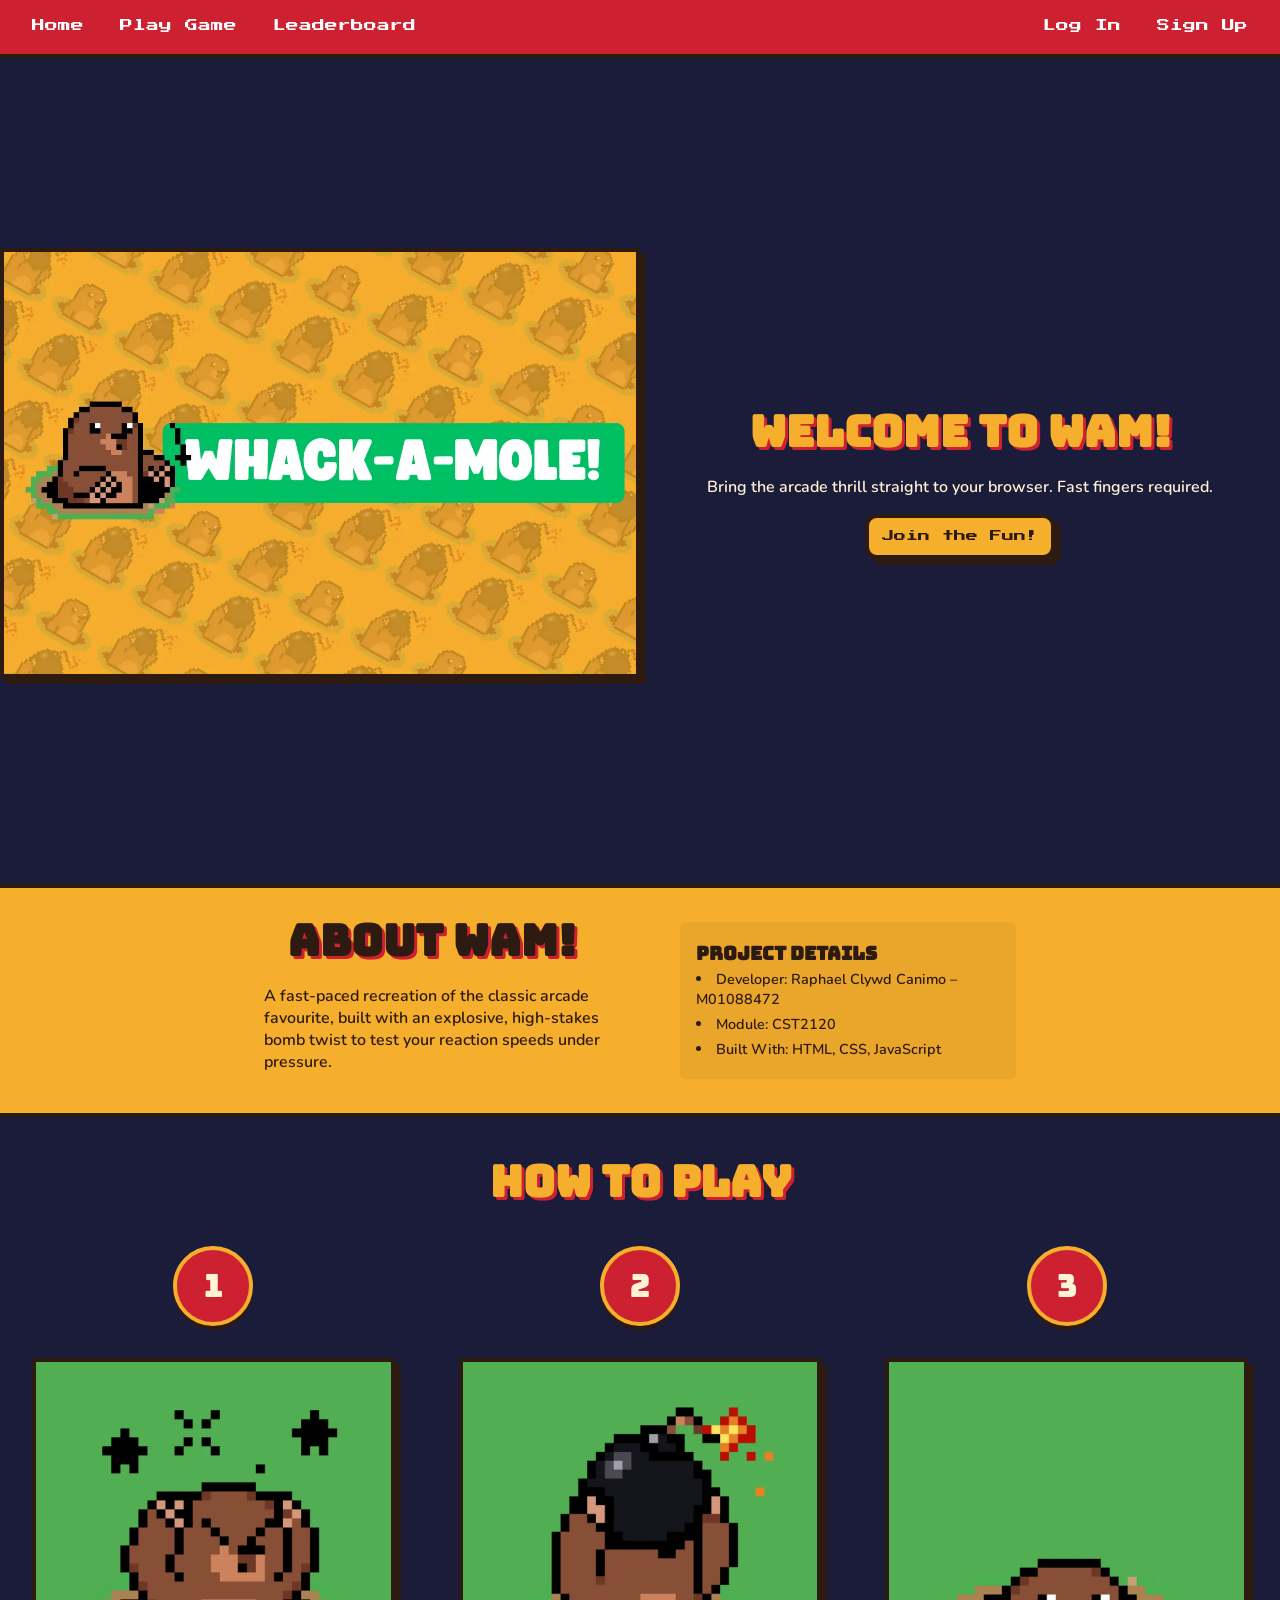
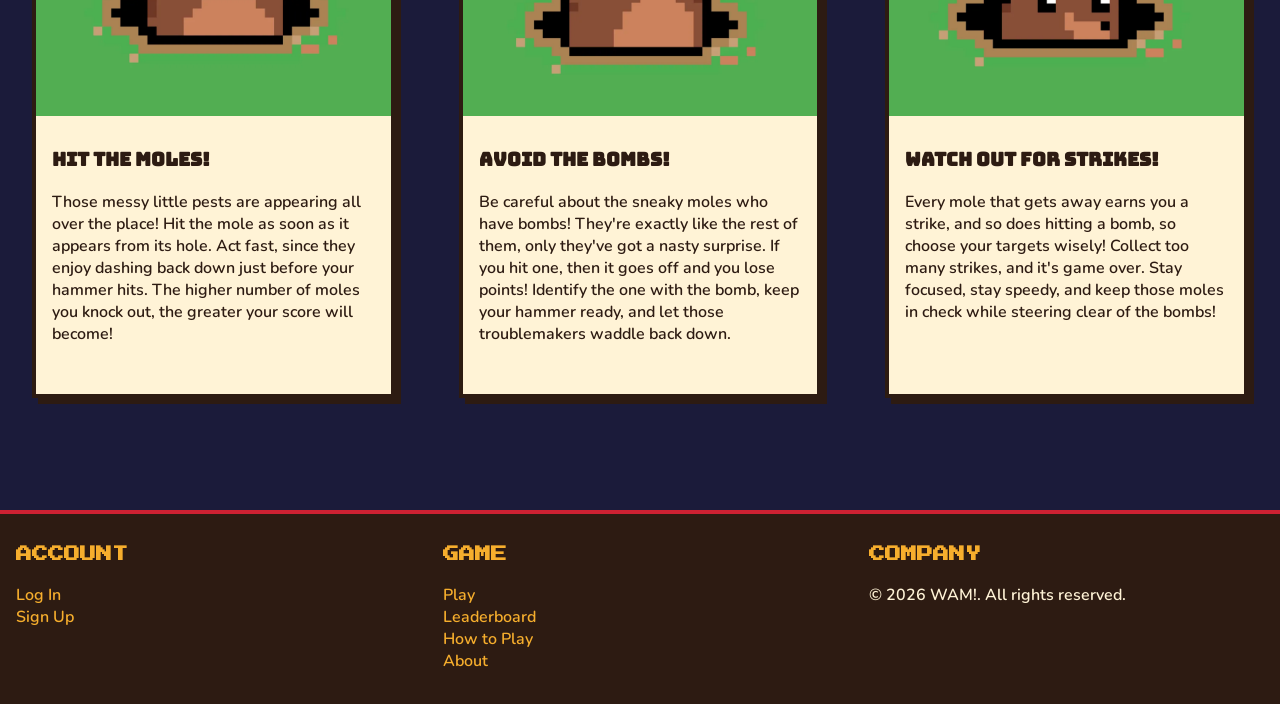
<file: index.html>
<!DOCTYPE html>
<html lang="en">

<head>
    <meta charset="UTF-8">
    <meta name="viewport" content="width=device-width, initial-scale=1.0">
    <title>WAM!</title>
    <link rel="stylesheet" href="css/styles.css">
</head>

<body>
    <!-- NAVIGATION BAR -->
    <header>
        <a href="#cta" class="skip-link">Skip to content</a>
        <nav>
            <div>
                <a href="../index.html">Home</a>
                <a href="/pages/game.html">Play Game</a>
                <a href="/pages/leaderboard.html">Leaderboard</a>
            </div>
            <div class="nav-auth">
                <a href="/pages/login.html" id="login-btn">Log In</a>
                <a href="/pages/register.html" id="register-btn">Sign Up</a>
                <button id="logout-btn" class="btn">Log Out</button>
            </div>
        </nav>
    </header>

    <main>
        <!-- HERO -->
        <section class="hero">
            <img src="assets/images/WHACK-A-MOLE.webp" alt="Hero Image">
            <div class="flex-center">
                <h1>Welcome to WAM!</h1>
                <p>Bring the arcade thrill straight to your browser. Fast fingers required.</p>
                <a href="./pages/register.html" id="cta" class="btn">Join the Fun!</a>
            </div>
        </section>

        <!-- ABOUT -->
        <section id="about">
            <div class="about-main">
                <h2 tabindex="0">About WAM!</h2>
                <p>
                    A fast-paced recreation of the classic arcade favourite, built with an explosive,
                    high-stakes bomb twist to test your reaction speeds under pressure.
                </p>
            </div>
            <div class="about-meta">
                <h3>Project Details</h3>
                <ul>
                    <li>Developer: Raphael Clywd Canimo &ndash; M01088472</li>
                    <li>Module: CST2120</li>
                    <li>Built With: HTML, CSS, JavaScript</li>
                </ul>
            </div>
        </section>

        <!-- HOW TO PLAY -->
        <section id="how-to-play">
            <h2>How to Play</h2>
            <div class="cards">
                <!-- Circles -->
                <div class="circle flex-center">1</div>
                <div class="circle flex-center">2</div>
                <div class="circle flex-center">3</div>

                <!-- Card #1 -->
                <article class="card" tabindex="0">
                    <img src="assets/images/hit.webp" alt="hit the mole">
                    <div class="card-body">
                        <h3>Hit the Moles!</h3>
                        <p>
                            Those messy little pests are appearing all over the place! Hit the mole as soon as it
                            appears from its hole. Act fast, since they enjoy dashing back down just before your hammer
                            hits. The higher number of moles you knock out, the greater your score will become!
                        </p>
                    </div>
                </article>

                <!-- Card #2 -->
                <article class="card" tabindex="0">
                    <img src="assets/images/bomb.webp" alt="mole with bomb">
                    <div class="card-body">
                        <h3>Avoid the Bombs!</h3>
                        <p>
                            Be careful about the sneaky moles who have bombs! They're exactly like the rest of them,
                            only they've got a nasty surprise. If you hit one, then it goes off and you lose points!
                            Identify the one with the bomb, keep your hammer ready, and let those troublemakers waddle
                            back down.
                        </p>
                    </div>
                </article>

                <!-- Card #3 -->
                <article class="card" tabindex="0">
                    <img src="assets/images/down.webp" alt="mole going down hole">
                    <div class="card-body">
                        <h3>Watch Out for Strikes!</h3>
                        <p>
                            Every mole that gets away earns you a strike, and so does hitting a bomb, so choose your
                            targets wisely! Collect too many strikes, and it's game over. Stay focused, stay speedy, and
                            keep those moles in check while steering clear of the bombs!
                        </p>
                    </div>
                </article>
            </div>
        </section>
    </main>

    <!-- FOOTER -->
    <footer>
        <div>
            <p><b>ACCOUNT</b></p>
            <ul>
                <li><a href="/pages/login.html">Log In</a></li>
                <li><a href="/pages/register.html">Sign Up</a></li>
            </ul>
        </div>
        <div>
            <p><b>GAME</b></p>
            <ul>
                <li><a href="/pages/game.html">Play</a></li>
                <li><a href="/pages/leaderboard.html">Leaderboard</a></li>
                <li><a href="index.html#how-to-play">How to Play</a></li>
                <li><a href="index.html#about">About</a></li>
            </ul>
        </div>
        <div>
            <p><b>COMPANY</b></p>
            <p>&copy; 2026 WAM!. All rights reserved.</p>
        </div>
    </footer>

    <script src="../js/auth/session.js"></script>
</body>

</html>
</file>
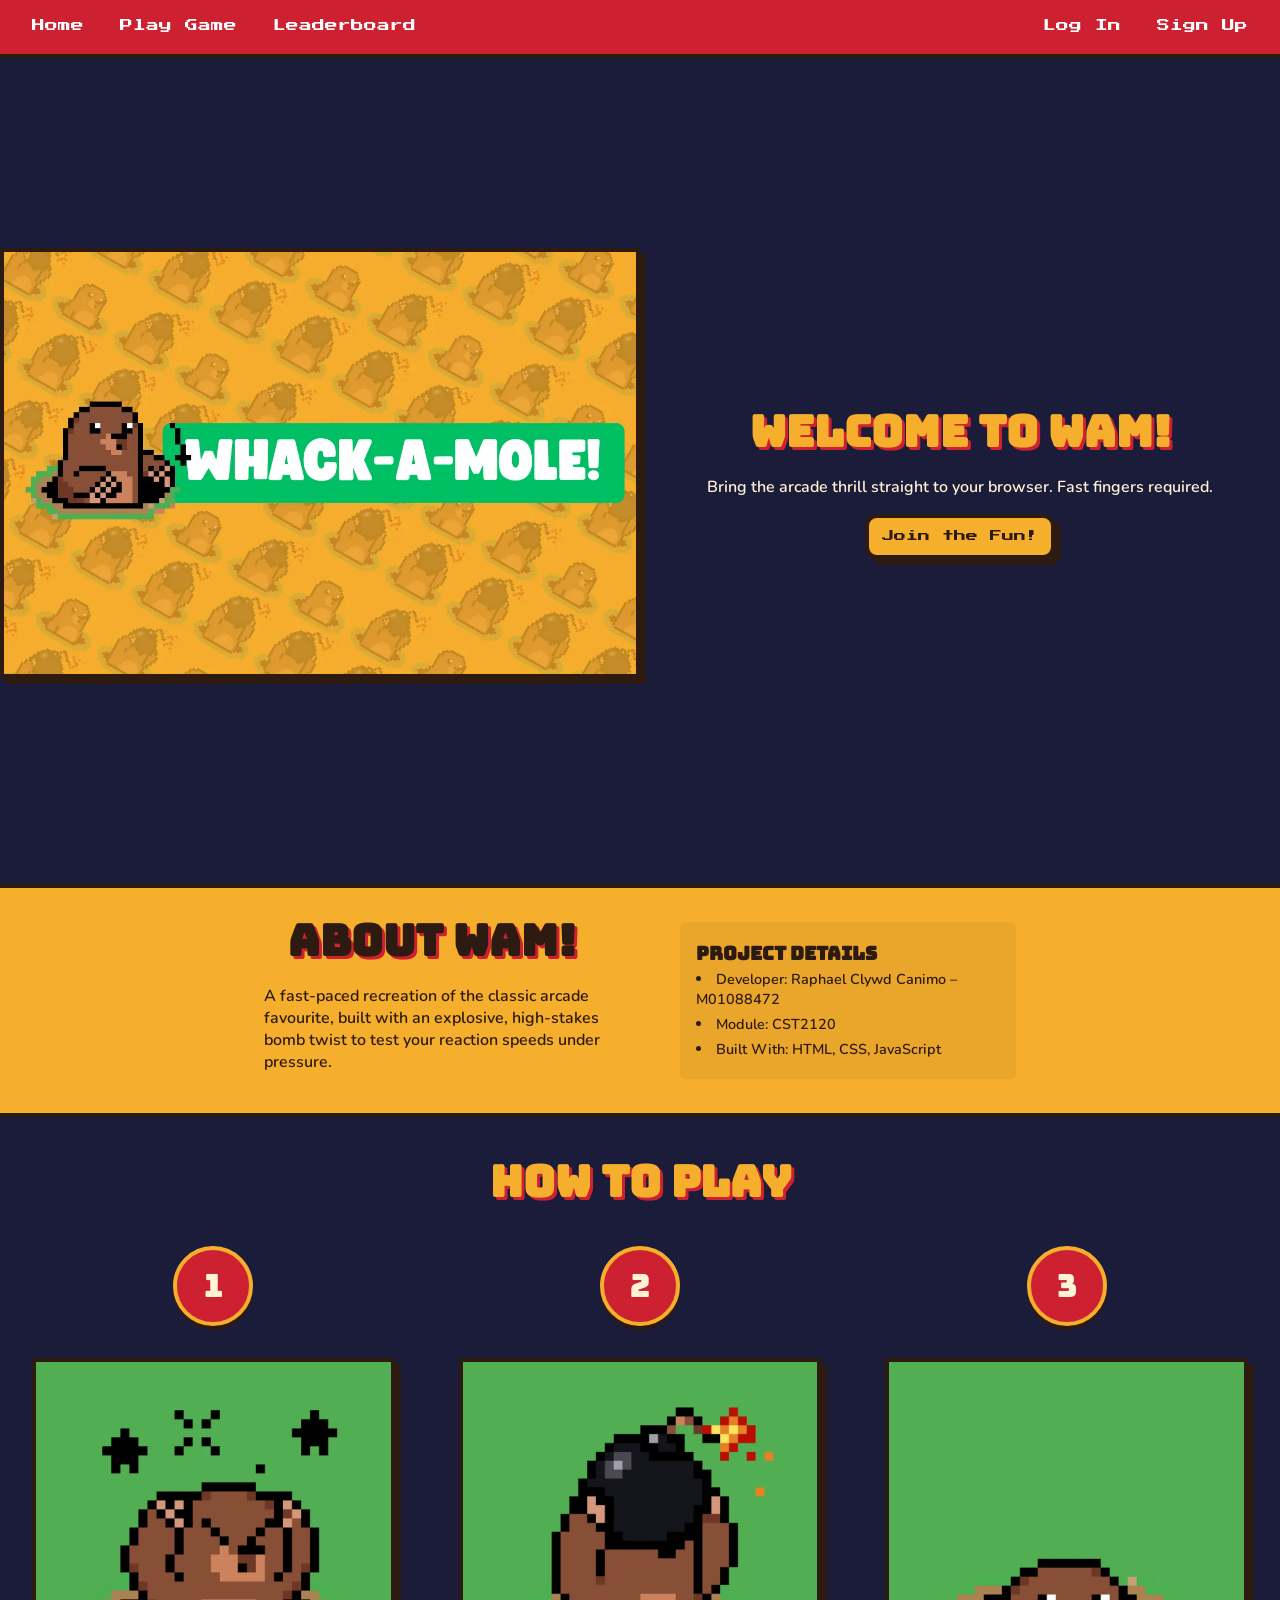
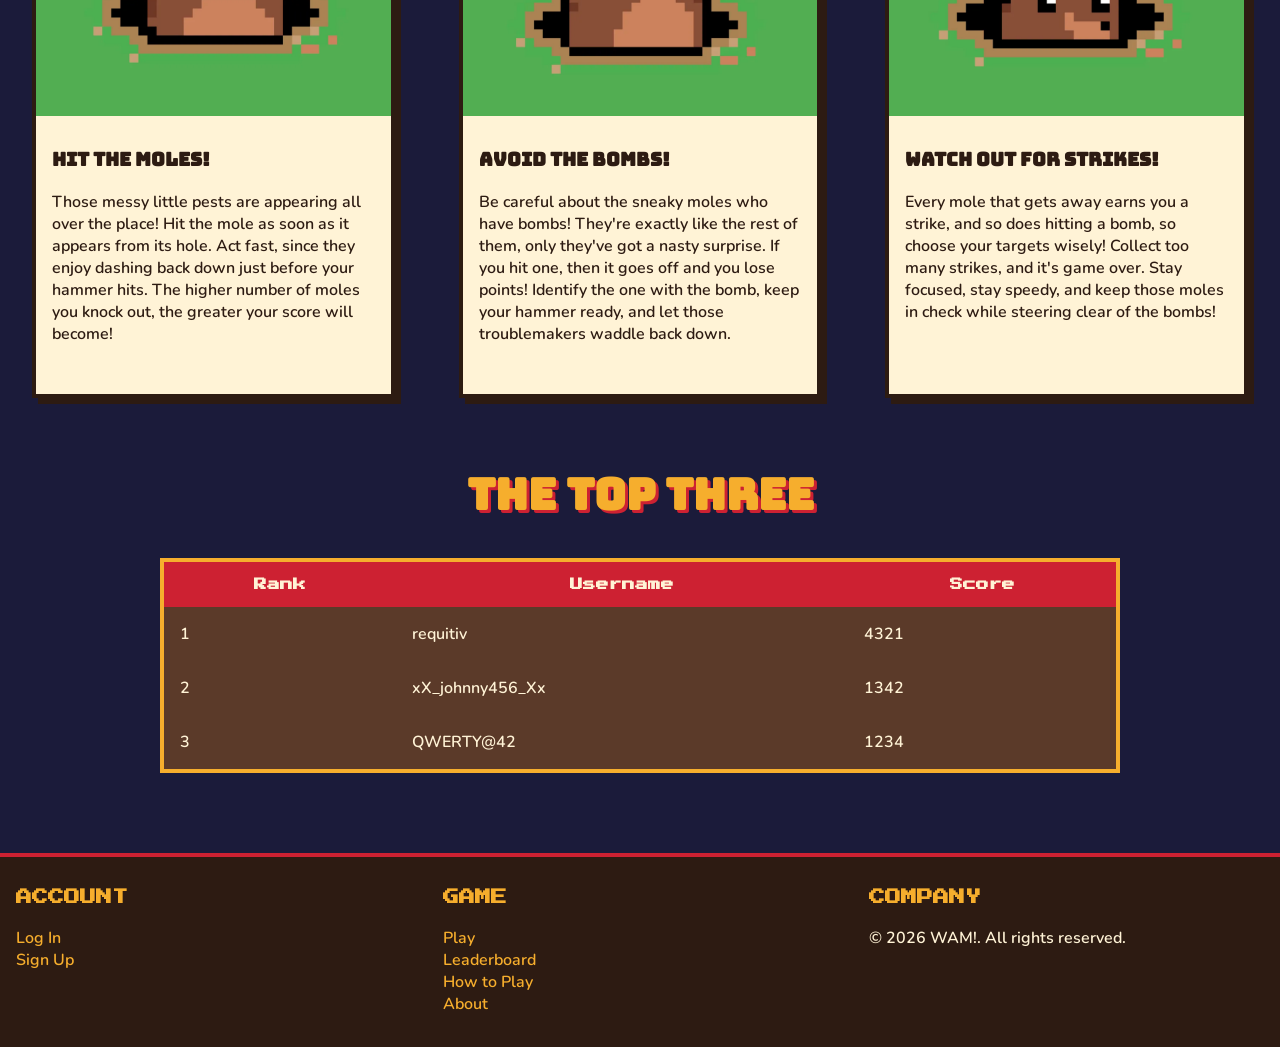
<file: html/index.html>
<!DOCTYPE html>
<html lang="en">

<head>
    <meta charset="UTF-8">
    <meta name="viewport" content="width=device-width, initial-scale=1.0">
    <title>WAM!</title>
    <link rel="stylesheet" href="../css/styles.css">
</head>

<body>
    <!-- NAVIGATION BAR -->
    <nav>
        <div>
            <a href="index.html">Home</a>
            <a href="game.html">Play Game</a>
            <a href="leaderboard.html">Leaderboard</a>
        </div>
        <div class="nav-auth">
            <a href="login.html" id="login-btn">Log In</a>
            <a href="register.html" id="register-btn">Sign Up</a>
            <button id="logout-btn" class="btn">Log Out</button>
        </div>
    </nav>

    <main>
        <!-- HERO -->
        <section class="hero">
            <img src="../assets/images/WHACK-A-MOLE.webp" alt="Hero Image">
            <div class="flex-center">
                <h1>Welcome to WAM!</h1>
                <p>Bring the arcade thrill straight to your browser. Fast fingers required.</p>
                <a href="register.html" id="cta" class="btn">Join the Fun!</a>
            </div>
        </section>

        <!-- ABOUT -->
        <section id="about">
            <div class="about-main">
                <h2>About WAM!</h2>
                <p>
                    A fast-paced recreation of the classic arcade favourite, built with an explosive,
                    high-stakes bomb twist to test your reaction speeds under pressure.
                </p>
            </div>
            <div class="about-meta">
                <h3>Project Details</h3>
                <ul>
                    <li>Developer: Raphael Clywd Canimo &ndash; M01088472</li>
                    <li>Module: CST2120</li>
                    <li>Built With: HTML, CSS, JavaScript</li>
                </ul>
            </div>
        </section>

        <!-- HOW TO PLAY -->
        <section id="how-to-play">
            <h2>How to Play</h2>
            <div class="cards">
                <!-- Circles -->
                <div class="circle flex-center">1</div>
                <div class="circle flex-center">2</div>
                <div class="circle flex-center">3</div>

                <!-- Card #1 -->
                <article class="card">
                    <img src="../assets/images/hit.webp" alt="hit the mole">
                    <div class="card-body">
                        <h3>Hit the Moles!</h3>
                        <p>
                            Those messy little pests are appearing all over the place! Hit the mole as soon as it
                            appears from its hole. Act fast, since they enjoy dashing back down just before your hammer
                            hits. The higher number of moles you knock out, the greater your score will become!
                        </p>
                    </div>
                </article>

                <!-- Card #2 -->
                <article class="card">
                    <img src="../assets/images/bomb.webp" alt="mole with bomb">
                    <div class="card-body">
                        <h3>Avoid the Bombs!</h3>
                        <p>
                            Be careful about the sneaky moles who have bombs! They're exactly like the rest of them,
                            only they've got a nasty surprise. If you hit one, then it goes off and you lose points!
                            Identify the one with the bomb, keep your hammer ready, and let those troublemakers waddle
                            back down.
                        </p>
                    </div>
                </article>

                <!-- Card #3 -->
                <article class="card">
                    <img src="../assets/images/down.webp" alt="mole going down hole">
                    <div class="card-body">
                        <h3>Watch Out for Strikes!</h3>
                        <p>
                            Every mole that gets away earns you a strike, and so does hitting a bomb, so choose your
                            targets wisely! Collect too many strikes, and it's game over. Stay focused, stay speedy, and
                            keep those moles in check while steering clear of the bombs!
                        </p>
                    </div>
                </article>
            </div>
        </section>

        <!-- TOP THREE LEADERBOARD -->
        <section>
            <h2>The Top Three</h2>

            <table>
                <thead>
                    <tr>
                        <th>Rank</th>
                        <th>Username</th>
                        <th>Score</th>
                    </tr>
                </thead>
                <tbody>
                    <tr>
                        <td>1</td>
                        <td>requitiv</td>
                        <td>4321</td>
                    </tr>
                    <tr>
                        <td>2</td>
                        <td>xX_johnny456_Xx</td>
                        <td>1342</td>
                    </tr>
                    <tr>
                        <td>3</td>
                        <td>QWERTY@42</td>
                        <td>1234</td>
                    </tr>
                </tbody>
            </table>
        </section>
    </main>

    <!-- FOOTER -->
    <footer>
        <div>
            <p><b>ACCOUNT</b></p>
            <ul>
                <li><a href="login.html">Log In</a></li>
                <li><a href="register.html">Sign Up</a></li>
            </ul>
        </div>
        <div>
            <p><b>GAME</b></p>
            <ul>
                <li><a href="game.html">Play</a></li>
                <li><a href="leaderboard.html">Leaderboard</a></li>
                <li><a href="index.html#how-to-play">How to Play</a></li>
                <li><a href="index.html#about">About</a></li>
            </ul>
        </div>
        <div>
            <p><b>COMPANY</b></p>
            <p>&copy; 2026 WAM!. All rights reserved.</p>
        </div>
    </footer>

    <script src="../js/auth/session.js"></script>
</body>

</html>
</file>
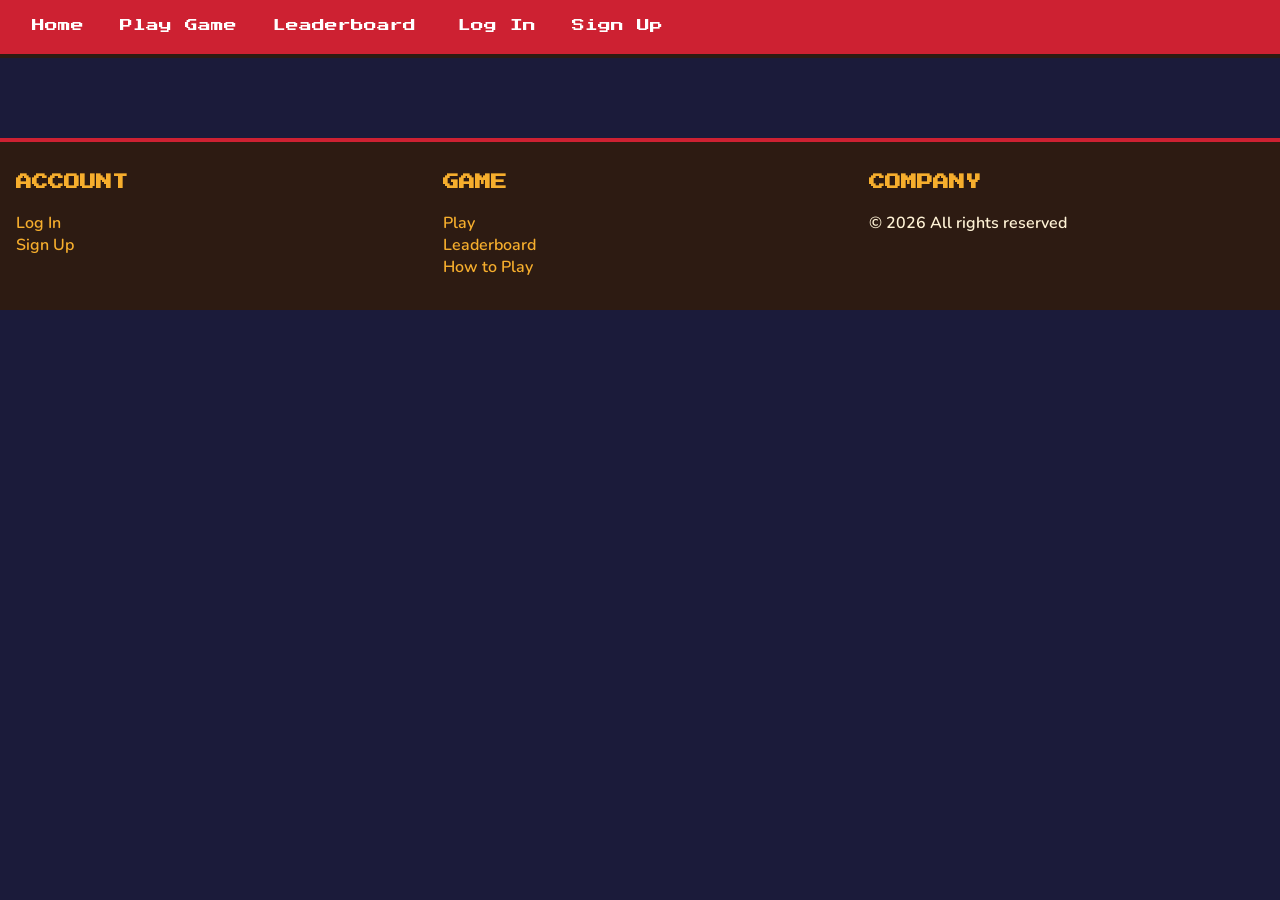
<file: HTML/game.html>
<!DOCTYPE html>
<html lang="en">

<head>
    <meta charset="UTF-8">
    <meta name="viewport" content="width=device-width, initial-scale=1.0">
    <title>Play Game - WAM!</title>
    <link rel="stylesheet" href="../css/styles.css">
</head>

<body>
    <nav>
        <div>
            <a href="index.html">Home</a>
            <a href="game.html">Play Game</a>
            <a href="leaderboard.html">Leaderboard</a>
        </div>

        <div class="nav-right">
            <a href="login.html">Log In</a>
            <a href="register.html">Sign Up</a>
        </div>
    </nav>

    <footer>
        <div>
            <p><b>ACCOUNT</b></p>
            <ul>
                <li><a href="login.html">Log In</a></li>
                <li><a href="register.html">Sign Up</a></li>
            </ul>
        </div>

        <div>
            <p><b>GAME</b></p>
            <ul>
                <li><a href="game.html">Play</a></li>
                <li><a href="leaderboard.html">Leaderboard</a></li>
                <li><a href="index.html#how-to-play">How to Play</a></li>
            </ul>
        </div>

        <div>
            <p><b>COMPANY</b></p>
            <p>&copy; 2026 All rights reserved</p>
        </div>
    </footer>
</body>

</html>
</file>
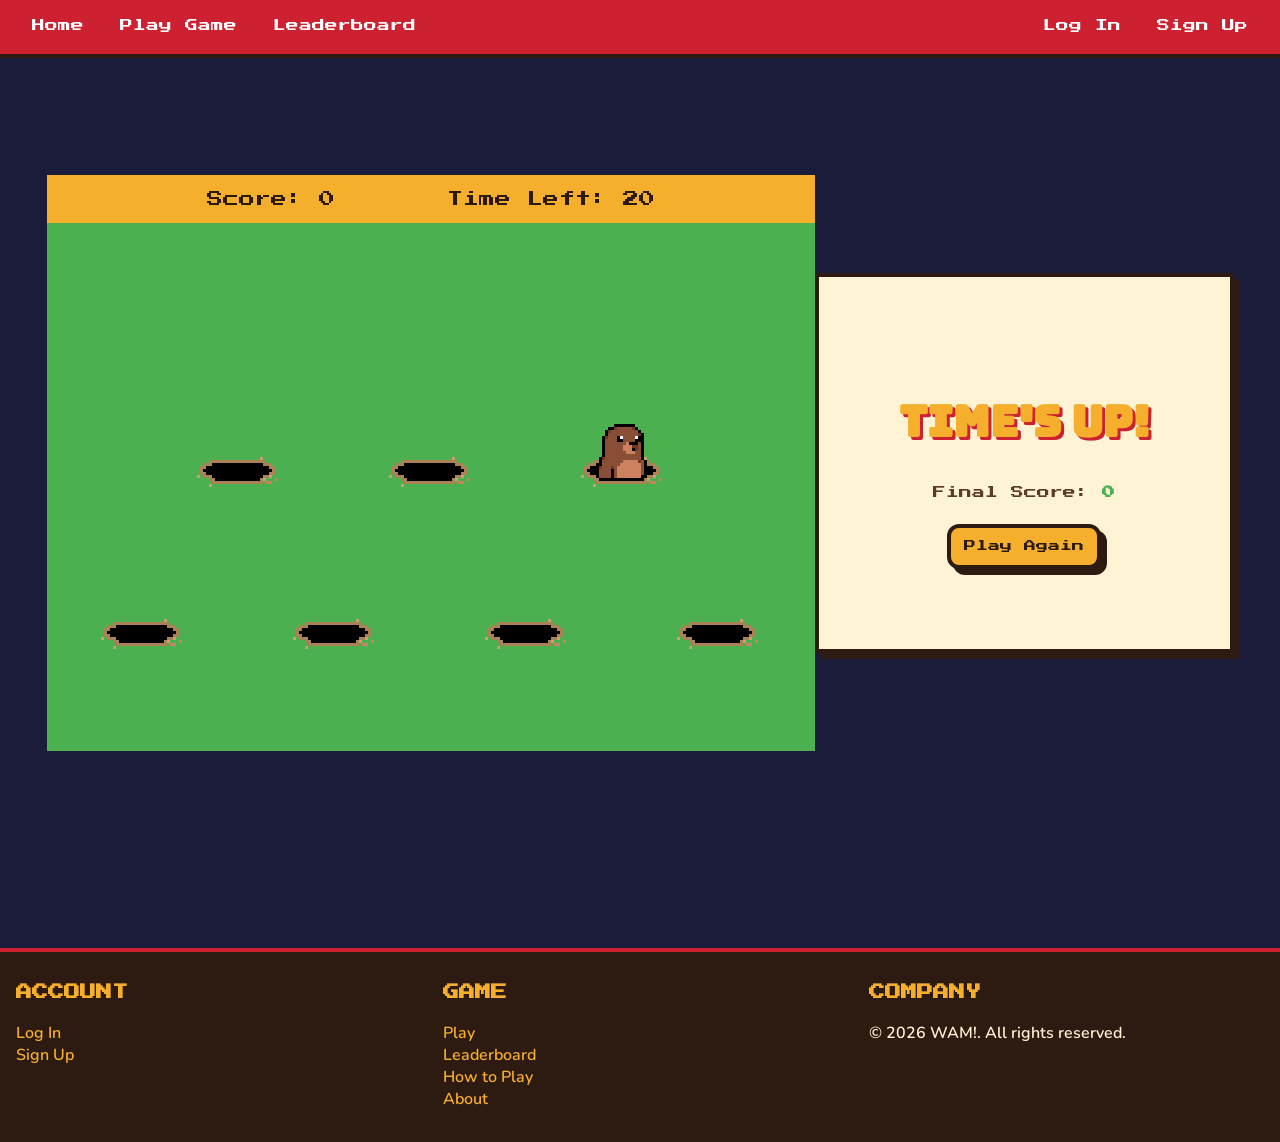
<file: html/game.html>
<!DOCTYPE html>
<html lang="en">

<head>
    <meta charset="UTF-8">
    <meta name="viewport" content="width=device-width, initial-scale=1.0">
    <title>WAM! - Play Game</title>
    <link rel="stylesheet" href="../css/styles.css">
</head>

<body>
    <!-- NAVIGATION BAR -->
    <nav>
        <div>
            <a href="index.html">Home</a>
            <a href="game.html">Play Game</a>
            <a href="leaderboard.html">Leaderboard</a>
        </div>
        <div class="nav-auth">
            <a href="login.html" id="login-btn">Log In</a>
            <a href="register.html" id="register-btn">Sign Up</a>
            <button id="logout-btn" class="btn">Log Out</button>
        </div>
    </nav>

    <!-- GAME CANVAS -->
    <main class="game flex-center">
        <div class="main-ui">
            <canvas id="gameCanvas" width="256" height="192"></canvas>
            
            <div class="hud">
                <p id="score">Score:&nbsp;<span id="scoreVal">0</span></p>
                <p id="timer">Time Left:&nbsp;<span id="timerVal">0</span></p>
            </div>
        </div>

        <!-- Game Over Modal Overlay -->
        <div id="gameOverModal" class="flex-center">
            <div class="modal-content">
                <h2>Time's Up!</h2>
                <p>Final Score: <strong id="finalScoreVal">0</strong></p>
                <button id="restartBtn" class="btn">Play Again</button>
            </div>
        </div>
    </main>

    <!-- FOOTER -->
    <footer>
        <div>
            <p><b>ACCOUNT</b></p>
            <ul>
                <li><a href="login.html">Log In</a></li>
                <li><a href="register.html">Sign Up</a></li>
            </ul>
        </div>
        <div>
            <p><b>GAME</b></p>
            <ul>
                <li><a href="game.html">Play</a></li>
                <li><a href="leaderboard.html">Leaderboard</a></li>
                <li><a href="index.html#how-to-play">How to Play</a></li>
                <li><a href="index.html#about">About</a></li>
            </ul>
        </div>
        <div>
            <p><b>COMPANY</b></p>
            <p>&copy; 2026 WAM!. All rights reserved.</p>
        </div>
    </footer>

    <script src="../js/auth/session.js"></script>
    <script src="../js/game/main.js" type="module"></script>
</body>

</html>
</file>
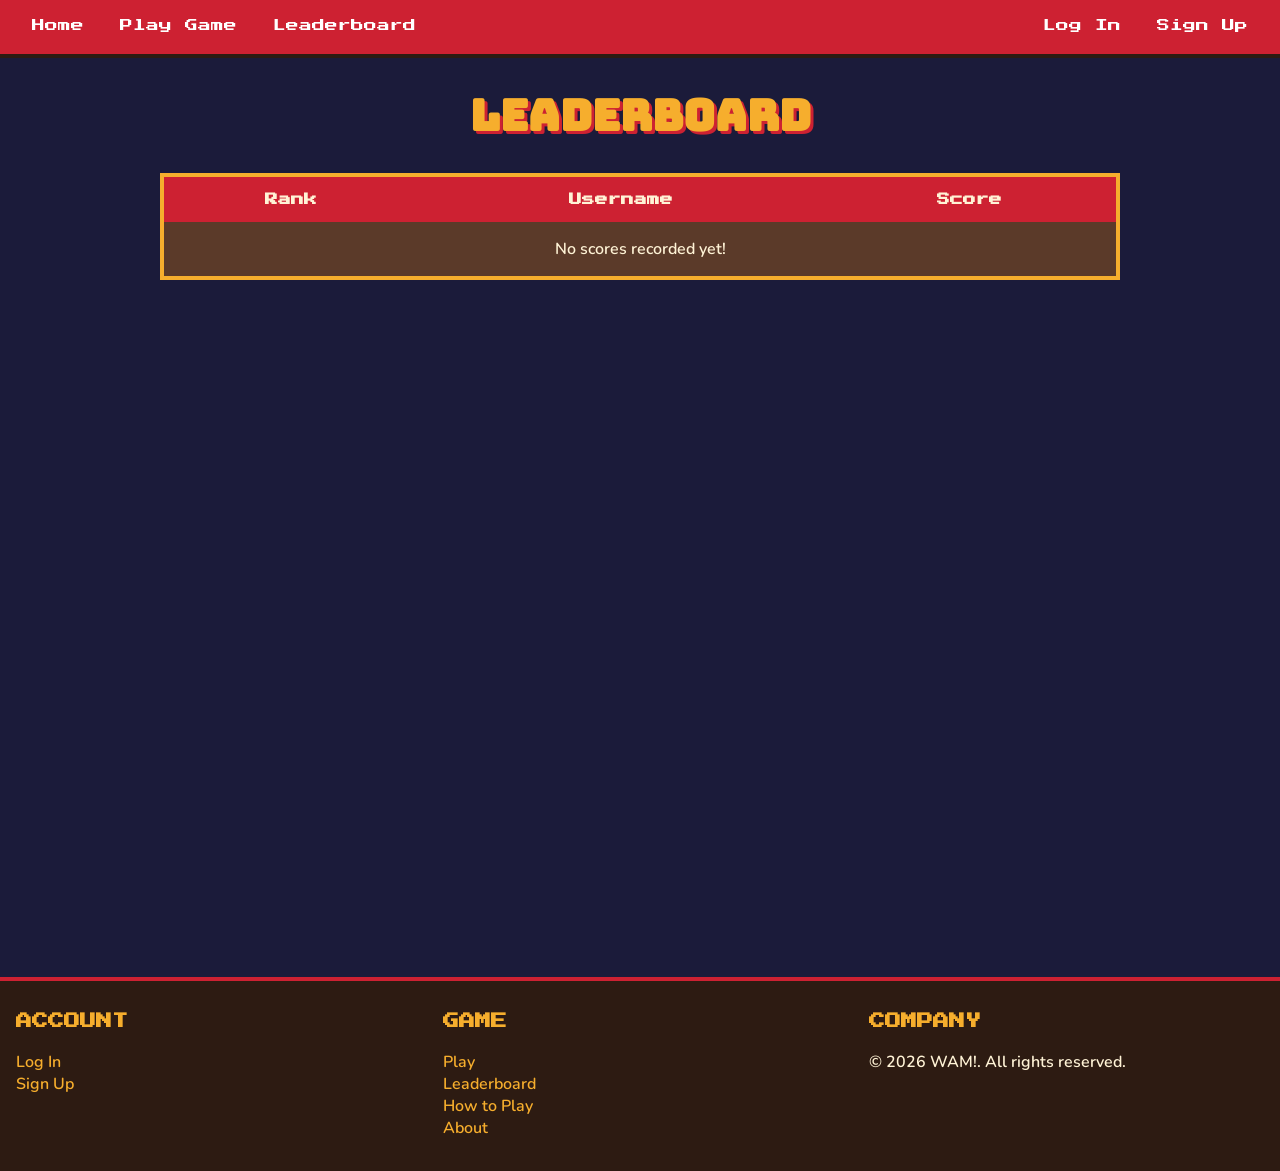
<file: html/leaderboard.html>
<!DOCTYPE html>
<html lang="en">

<head>
    <meta charset="UTF-8">
    <meta name="viewport" content="width=device-width, initial-scale=1.0">
    <title>WAM! - Leaderboard</title>
    <link rel="stylesheet" href="../css/styles.css">
</head>

<body>
    <!-- NAVIGATION BAR -->
    <nav>
        <div>
            <a href="index.html">Home</a>
            <a href="game.html">Play Game</a>
            <a href="leaderboard.html">Leaderboard</a>
        </div>
        <div class="nav-auth">
            <a href="login.html" id="login-btn">Log In</a>
            <a href="register.html" id="register-btn">Sign Up</a>
            <button id="logout-btn" class="btn">Log Out</button>
        </div>
    </nav>

    <!-- LEADERBOARD -->
    <main class="leaderboard">
        <h1>Leaderboard</h1>
        <table>
            <thead>
                <tr>
                    <th>Rank</th>
                    <th>Username</th>
                    <th>Score</th>
                </tr>
            </thead>
            <tbody>
            </tbody>
        </table>
    </main>

    <!-- FOOTER -->
    <footer>
        <div>
            <p><b>ACCOUNT</b></p>
            <ul>
                <li><a href="login.html">Log In</a></li>
                <li><a href="register.html">Sign Up</a></li>
            </ul>
        </div>
        <div>
            <p><b>GAME</b></p>
            <ul>
                <li><a href="game.html">Play</a></li>
                <li><a href="leaderboard.html">Leaderboard</a></li>
                <li><a href="index.html#how-to-play">How to Play</a></li>
                <li><a href="index.html#about">About</a></li>
            </ul>
        </div>
        <div>
            <p><b>COMPANY</b></p>
            <p>&copy; 2026 WAM!. All rights reserved.</p>
        </div>
    </footer>

    <script src="../js/auth/session.js"></script>
    <script src="../js/leaderboard-page.js" type="module"></script>
</body>

</html>
</file>
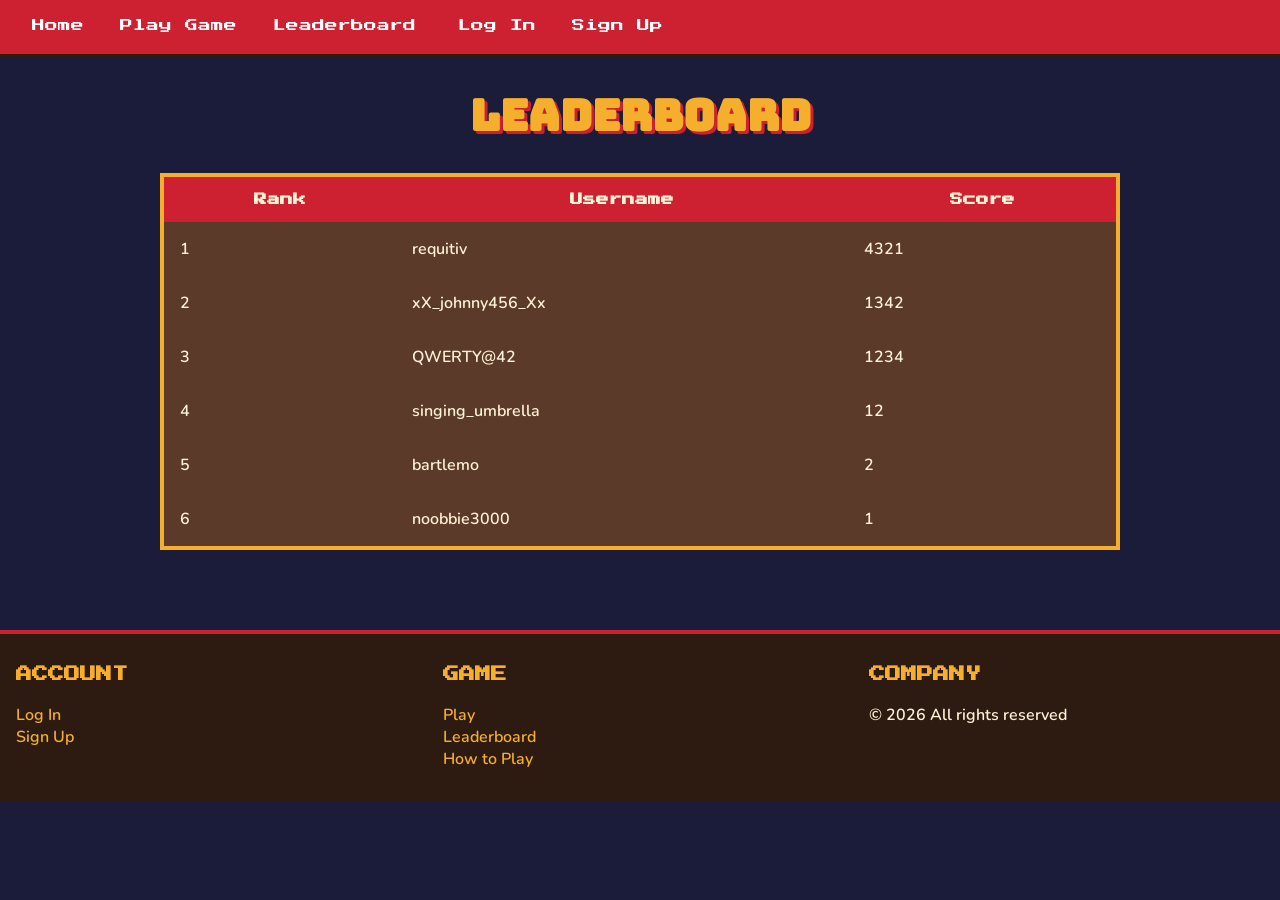
<file: HTML/leaderboard.html>
<!DOCTYPE html>
<html lang="en">

<head>
    <meta charset="UTF-8">
    <meta name="viewport" content="width=device-width, initial-scale=1.0">
    <title>Leaderboard - WAM!</title>
    <link rel="stylesheet" href="../css/styles.css">
</head>

<body>
    <nav>
        <div>
            <a href="index.html">Home</a>
            <a href="game.html">Play Game</a>
            <a href="leaderboard.html">Leaderboard</a>
        </div>

        <div class="nav-right">
            <a href="login.html">Log In</a>
            <a href="register.html">Sign Up</a>
        </div>
    </nav>

    <main>
        <h1>Leaderboard</h1>

        <table>
            <thead>
                <tr>
                    <th>Rank</th>
                    <th>Username</th>
                    <th>Score</th>
                </tr>
            </thead>

            <tbody>
                <tr">
                    <td>1</td>
                    <td>requitiv</td>
                    <td>4321</td>
                    </tr>

                    <tr>
                        <td>2</td>
                        <td>xX_johnny456_Xx</td>
                        <td>1342</td>
                    </tr>

                    <tr>
                        <td>3</td>
                        <td>QWERTY@42</td>
                        <td>1234</td>
                    </tr>

                    <tr>
                        <td>4</td>
                        <td>singing_umbrella</td>
                        <td>12</td>
                    </tr>

                    <tr>
                        <td>5</td>
                        <td>bartlemo</td>
                        <td>2</td>
                    </tr>

                    <tr>
                        <td>6</td>
                        <td>noobbie3000</td>
                        <td>1</td>
                    </tr>
            </tbody>
        </table>
    </main>

    <footer>
        <div>
            <p><b>ACCOUNT</b></p>
            <ul>
                <li><a href="login.html">Log In</a></li>
                <li><a href="register.html">Sign Up</a></li>
            </ul>
        </div>

        <div>
            <p><b>GAME</b></p>
            <ul>
                <li><a href="game.html">Play</a></li>
                <li><a href="leaderboard.html">Leaderboard</a></li>
                <li><a href="index.html#how-to-play">How to Play</a></li>
            </ul>
        </div>

        <div>
            <p><b>COMPANY</b></p>
            <p>&copy; 2026 All rights reserved</p>
        </div>
    </footer>
</body>

</html>
</file>
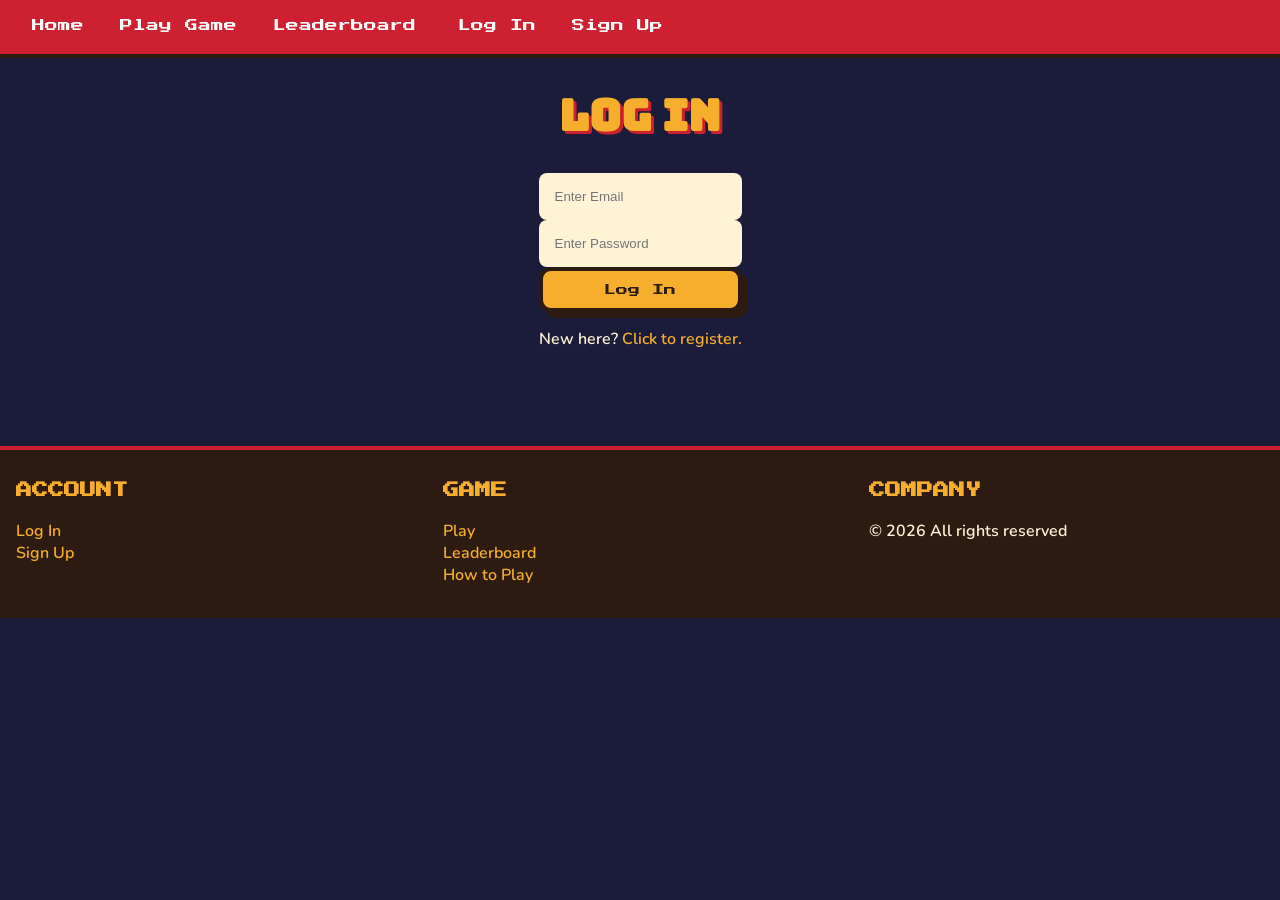
<file: HTML/login.html>
<!DOCTYPE html>
<html lang="en">

<head>
    <meta charset="UTF-8">
    <meta name="viewport" content="width=device-width, initial-scale=1.0">
    <title>Log in - WAM!</title>
    <link rel="stylesheet" href="../css/styles.css">
</head>

<body>
    <nav>
        <div>
            <a href="index.html">Home</a>
            <a href="game.html">Play Game</a>
            <a href="leaderboard.html">Leaderboard</a>
        </div>

        <div class="nav-right">
            <a href="login.html">Log In</a>
            <a href="register.html">Sign Up</a>
        </div>
    </nav>

    <main class="registration flex-center">
        <div>
            <h1>Log In</h1>
            <div class="form">
                <input type="email" placeholder="Enter Email">
                <input type="password" placeholder="Enter Password">
                <button class="btn">Log In</button>
            </div>

            <p>New here? <a href="register.html">Click to register.</a></p>
        </div>
    </main>

    <footer>
        <div>
            <p><b>ACCOUNT</b></p>
            <ul>
                <li><a href="login.html">Log In</a></li>
                <li><a href="register.html">Sign Up</a></li>
            </ul>
        </div>

        <div>
            <p><b>GAME</b></p>
            <ul>
                <li><a href="game.html">Play</a></li>
                <li><a href="leaderboard.html">Leaderboard</a></li>
                <li><a href="index.html#how-to-play">How to Play</a></li>
            </ul>
        </div>

        <div>
            <p><b>COMPANY</b></p>
            <p>&copy; 2026 All rights reserved</p>
        </div>
    </footer>
</body>

</html>
</file>
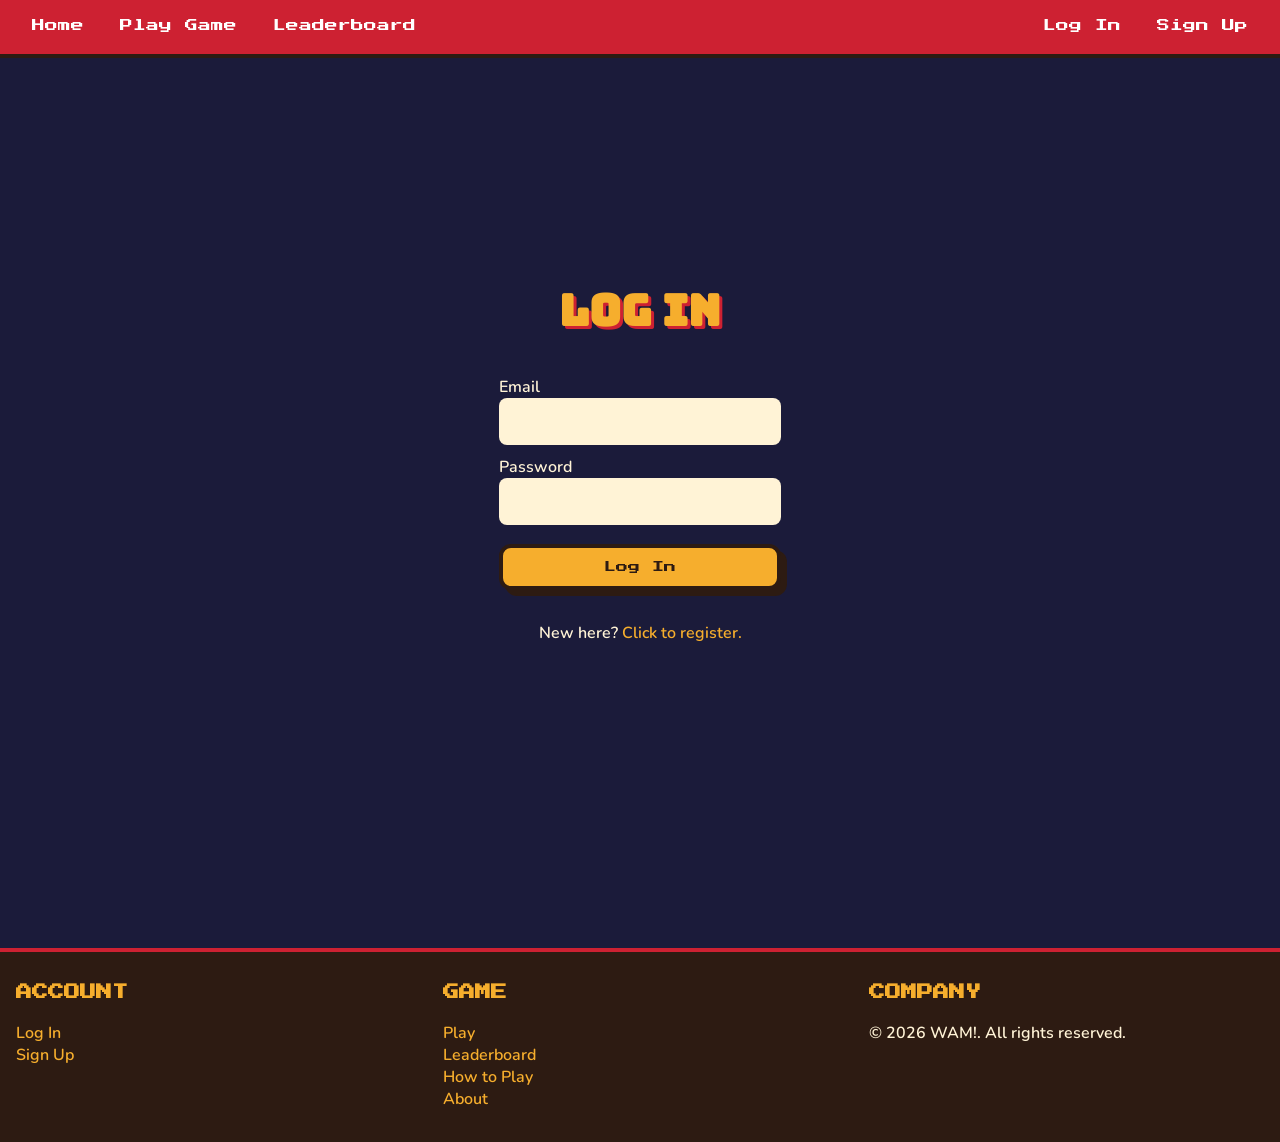
<file: html/login.html>
<!DOCTYPE html>
<html lang="en">

<head>
    <meta charset="UTF-8">
    <meta name="viewport" content="width=device-width, initial-scale=1.0">
    <title>WAM! - Log In</title>
    <link rel="stylesheet" href="../css/styles.css">
</head>

<body>
    <!-- NAVIGATION BAR -->
    <nav>
        <div>
            <a href="index.html">Home</a>
            <a href="game.html">Play Game</a>
            <a href="leaderboard.html">Leaderboard</a>
        </div>
        <div class="nav-auth">
            <a href="login.html" id="login-btn">Log In</a>
            <a href="register.html" id="register-btn">Sign Up</a>
        </div>
    </nav>

    <!-- LOGIN -->
    <main class="auth flex-center">
        <div>
            <h1 id="login-h1">Log In</h1>
            <div class="form">
                <!-- Email -->
                <label for="email">Email</label>
                <input type="email" id="email">
                <p id="email-error"></p>

                <!-- Password -->
                <label for="password">Password</label>
                <input type="password" id="password">
                <p id="password-error"></p>

                <button class="btn" id="submit-btn">Log In</button>
            </div>
            <p>New here? <a href="register.html">Click to register.</a></p>
            <p id="login-error"></p>
            <p id="result"></p>
        </div>
    </main>

    <!-- FOOTER -->
    <footer>
        <div>
            <p><b>ACCOUNT</b></p>
            <ul>
                <li><a href="login.html">Log In</a></li>
                <li><a href="register.html">Sign Up</a></li>
            </ul>
        </div>
        <div>
            <p><b>GAME</b></p>
            <ul>
                <li><a href="game.html">Play</a></li>
                <li><a href="leaderboard.html">Leaderboard</a></li>
                <li><a href="index.html#how-to-play">How to Play</a></li>
                <li><a href="index.html#about">About</a></li>
            </ul>
        </div>
        <div>
            <p><b>COMPANY</b></p>
            <p>&copy; 2026 WAM!. All rights reserved.</p>
        </div>
    </footer>

    <script src="../js/auth/login.js"></script>
</body>

</html>
</file>
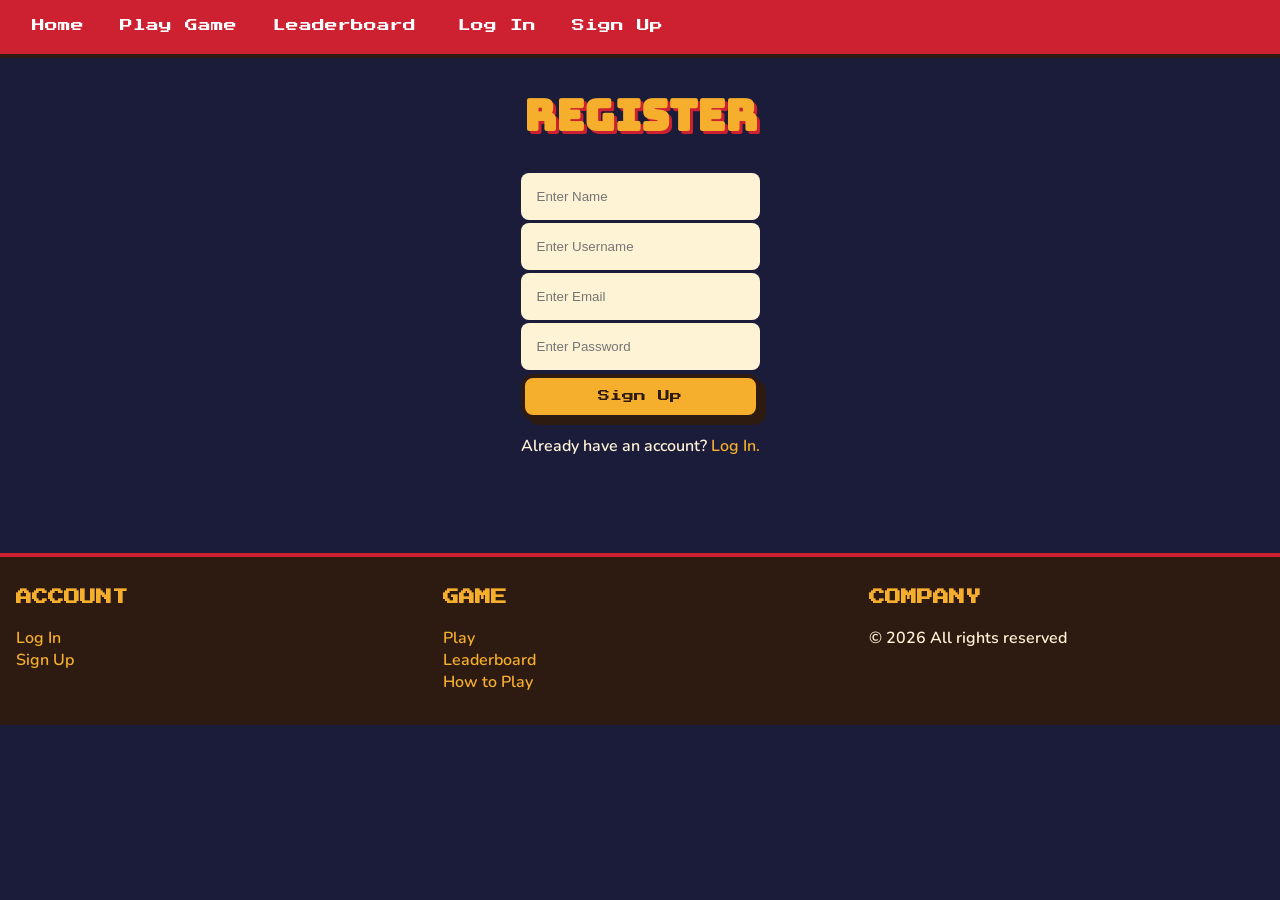
<file: HTML/register.html>
<!DOCTYPE html>
<html lang="en">

<head>
    <meta charset="UTF-8">
    <meta name="viewport" content="width=device-width, initial-scale=1.0">
    <title>Sign Up - WAM!</title>
    <link rel="stylesheet" href="../css/styles.css">
    <script src="../js/main.js" defer></script>
</head>

<body>
    <nav>
        <div>
            <a href="index.html">Home</a>
            <a href="game.html">Play Game</a>
            <a href="leaderboard.html">Leaderboard</a>
        </div>

        <div class="nav-right">
            <a href="login.html">Log In</a>
            <a href="register.html">Sign Up</a>
        </div>
    </nav>

    <main class="registration flex-center">
        <div>
            <h1>Register</h1>
            <div class="form">
                <input type="text" placeholder="Enter Name">
                <p id="name-error"></p>
                <input type="text" id="username" placeholder="Enter Username">
                <p id="username-error"></p>
                <input type="email" id="email" placeholder="Enter Email">
                <p id="email-error"></p>
                <input type="password" id="password" placeholder="Enter Password">
                <p id="pass-error"></p>
                <button class="btn" onclick="register()">Sign Up</button>
            </div>

            <p>Already have an account? <a href="login.html">Log In.</a></p>
        </div>
    </main>

    <footer>
        <div>
            <p><b>ACCOUNT</b></p>
            <ul>
                <li><a href="login.html">Log In</a></li>
                <li><a href="register.html">Sign Up</a></li>
            </ul>
        </div>

        <div>
            <p><b>GAME</b></p>
            <ul>
                <li><a href="game.html">Play</a></li>
                <li><a href="leaderboard.html">Leaderboard</a></li>
                <li><a href="index.html#how-to-play">How to Play</a></li>
            </ul>
        </div>

        <div>
            <p><b>COMPANY</b></p>
            <p>&copy; 2026 All rights reserved</p>
        </div>
    </footer>
</body>

</html>
</file>
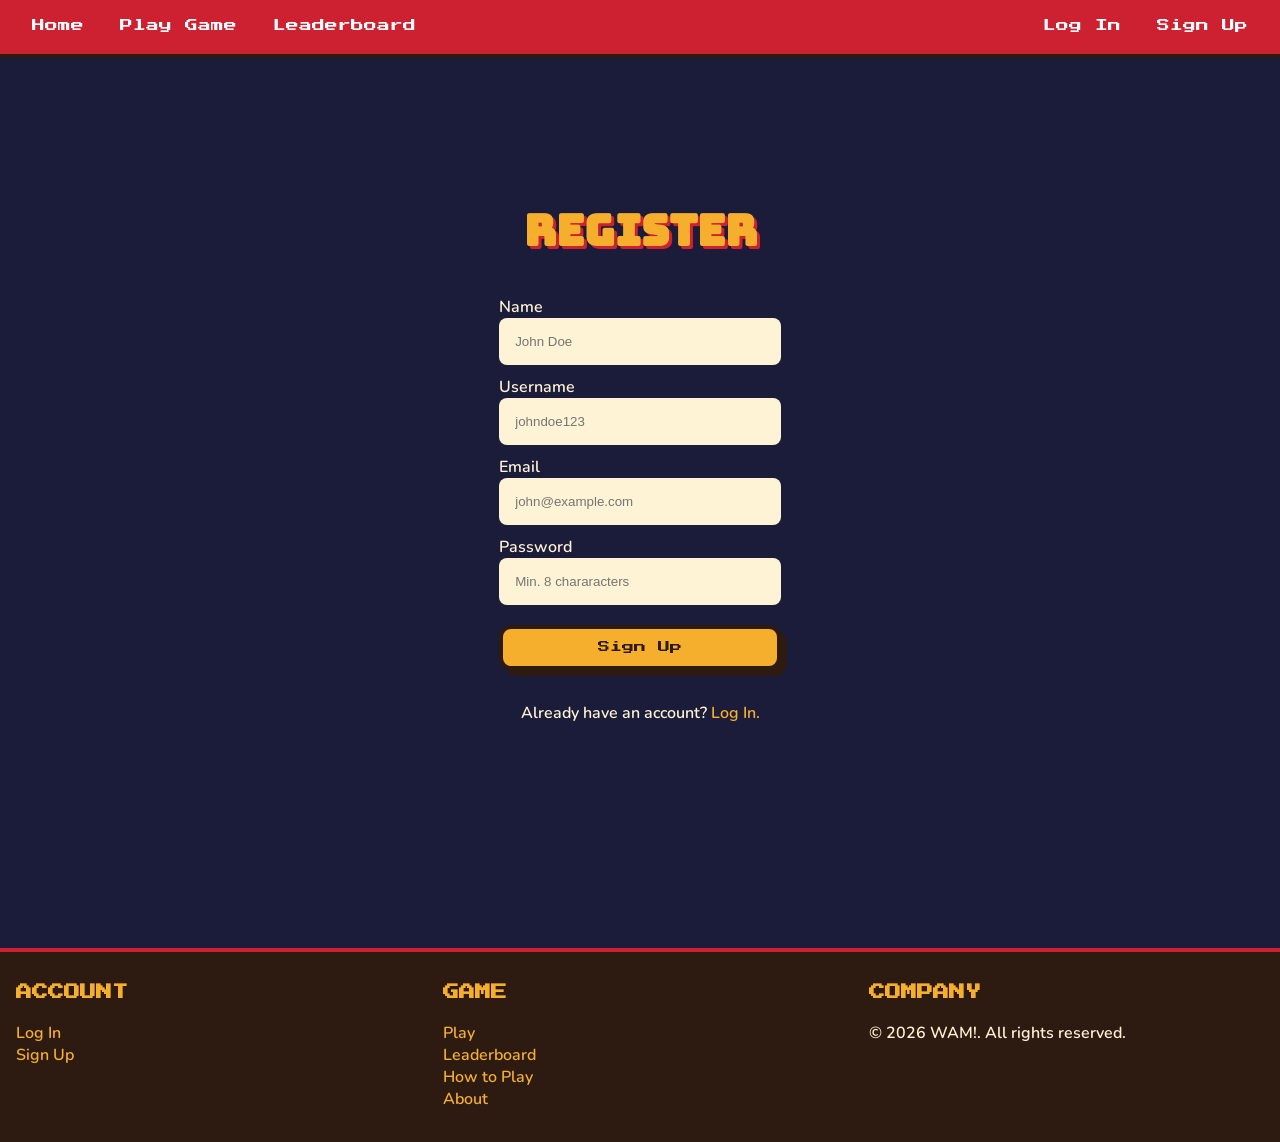
<file: html/register.html>
<!DOCTYPE html>
<html lang="en">

<head>
    <meta charset="UTF-8">
    <meta name="viewport" content="width=device-width, initial-scale=1.0">
    <title>WAM! - Sign Up</title>
    <link rel="stylesheet" href="../css/styles.css">
</head>

<body>
    <!-- NAVIGATION BAR -->
    <nav>
        <div>
            <a href="index.html">Home</a>
            <a href="game.html">Play Game</a>
            <a href="leaderboard.html">Leaderboard</a>
        </div>
        <div class="nav-auth">
            <a href="login.html" id="login-btn">Log In</a>
            <a href="register.html" id="register-btn">Sign Up</a>
        </div>
    </nav>

    <!-- REGISTRATION -->
    <main class="auth flex-center">
        <div>
            <h1>Register</h1>
            <div class="form">
                <!-- Name -->
                <label for="name">Name</label>
                <input type="text" id="name" placeholder="John Doe">
                <p id="name-error"></p>

                <!-- Username -->
                <label for="username">Username</label>
                <input type="text" id="username" placeholder="johndoe123">
                <p id="username-error"></p>

                <!-- Email -->
                <label for="email">Email</label>
                <input type="email" id="email" placeholder="john@example.com">
                <p id="email-error"></p>

                <!-- Password -->
                <label for="password">Password</label>
                <input type="password" id="password" placeholder="Min. 8 chararacters">
                <p id="password-error"></p>
                <button class="btn" id="submit-btn">Sign Up</button>
            </div>
            <p>Already have an account? <a href="login.html">Log In.</a></p>
            <p id="result"></p>
        </div>
    </main>

    <!-- FOOTER -->
    <footer>
        <div>
            <p><b>ACCOUNT</b></p>
            <ul>
                <li><a href="login.html">Log In</a></li>
                <li><a href="register.html">Sign Up</a></li>
            </ul>
        </div>
        <div>
            <p><b>GAME</b></p>
            <ul>
                <li><a href="game.html">Play</a></li>
                <li><a href="leaderboard.html">Leaderboard</a></li>
                <li><a href="index.html#how-to-play">How to Play</a></li>
                <li><a href="index.html#about">About</a></li>
            </ul>
        </div>
        <div>
            <p><b>COMPANY</b></p>
            <p>&copy; 2026 WAM!. All rights reserved.</p>
        </div>
    </footer>

    <script src="../js/auth/registration.js"></script>
</body>

</html>
</file>
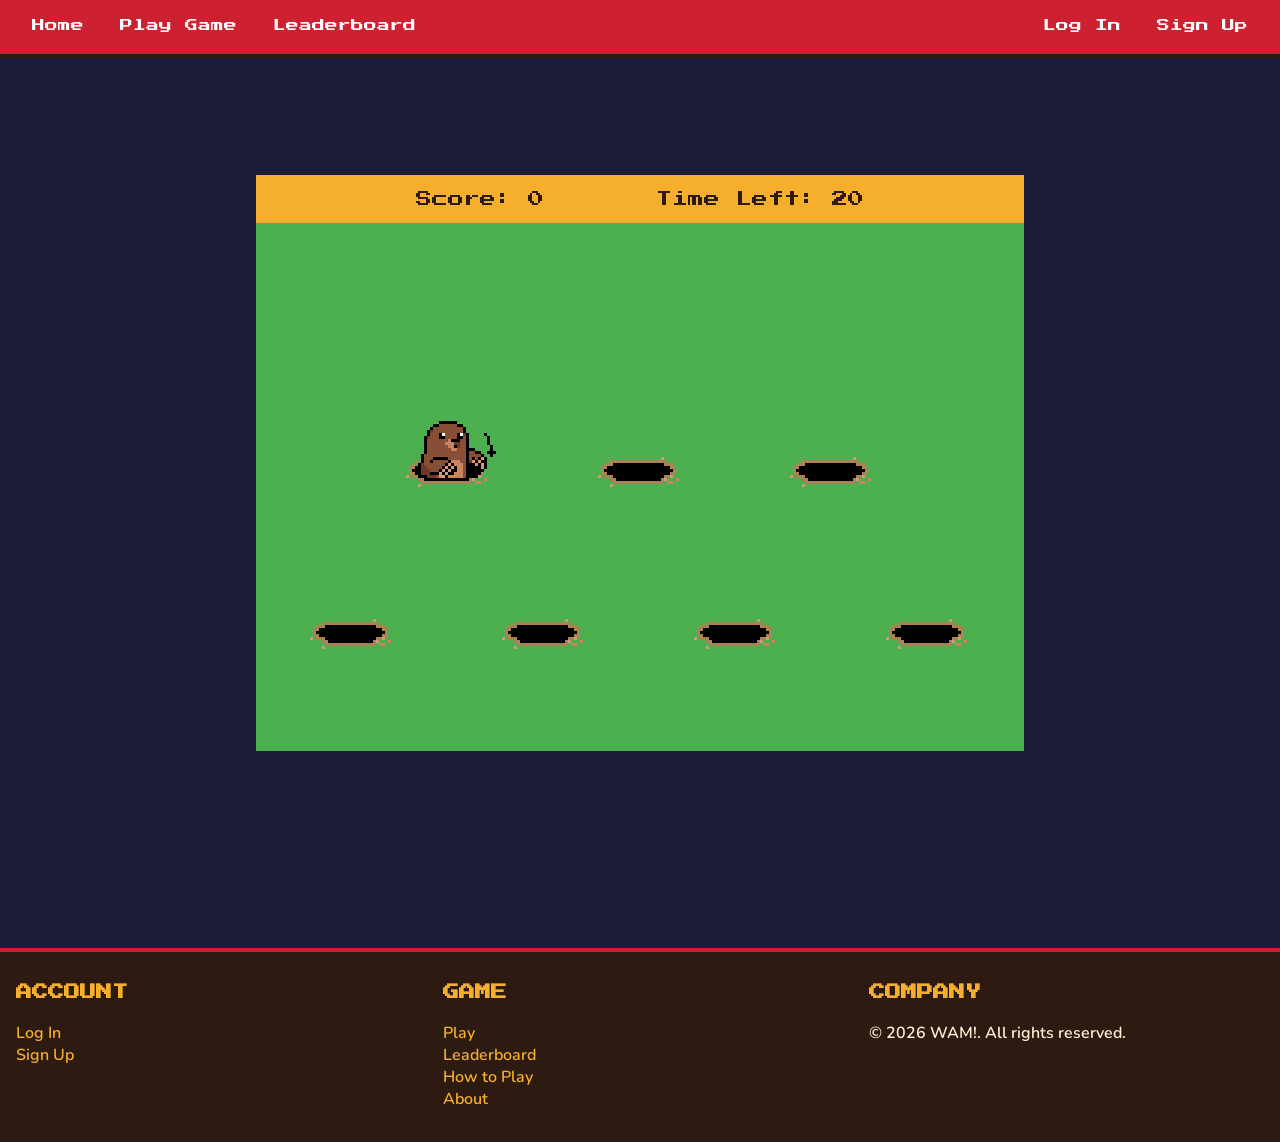
<file: pages/game.html>
<!DOCTYPE html>
<html lang="en">

<head>
    <meta charset="UTF-8">
    <meta name="viewport" content="width=device-width, initial-scale=1.0">
    <title>WAM! - Play Game</title>
    <link rel="stylesheet" href="../css/styles.css">
</head>

<body>
    <!-- NAVIGATION BAR -->
    <nav>
        <div>
            <a href="../index.html">Home</a>
            <a href="game.html">Play Game</a>
            <a href="leaderboard.html">Leaderboard</a>
        </div>
        <div class="nav-auth">
            <a href="login.html" id="login-btn">Log In</a>
            <a href="register.html" id="register-btn">Sign Up</a>
            <button id="logout-btn" class="btn">Log Out</button>
        </div>
    </nav>

    <!-- GAME CANVAS -->
    <main class="game flex-center">
        <div class="main-ui">
            <canvas id="gameCanvas" width="256" height="192"></canvas>

            <div class="hud">
                <p>Score:&nbsp;<span id="scoreVal">0</span></p>
                <p>Time Left:&nbsp;<span id="timerVal">0</span></p>
            </div>
        </div>

        <!-- Game Over Modal Overlay -->
        <dialog id="gameOverModal" closedby="none">
            <h1>Time's Up!</h1>
            <p>Final Score: <strong id="finalScoreVal">0</strong></p>
            <a href="../index.html" class="btn">Home</a>
            <button id="restartBtn" class="btn">Play Again</button>
        </dialog>
    </main>

    <!-- FOOTER -->
    <footer>
        <div>
            <p><b>ACCOUNT</b></p>
            <ul>
                <li><a href="login.html">Log In</a></li>
                <li><a href="register.html">Sign Up</a></li>
            </ul>
        </div>
        <div>
            <p><b>GAME</b></p>
            <ul>
                <li><a href="game.html">Play</a></li>
                <li><a href="leaderboard.html">Leaderboard</a></li>
                <li><a href="index.html#how-to-play">How to Play</a></li>
                <li><a href="index.html#about">About</a></li>
            </ul>
        </div>
        <div>
            <p><b>COMPANY</b></p>
            <p>&copy; 2026 WAM!. All rights reserved.</p>
        </div>
    </footer>

    <script src="../js/auth/session.js"></script>
    <script src="../js/game/main.js" type="module"></script>
</body>

</html>
</file>
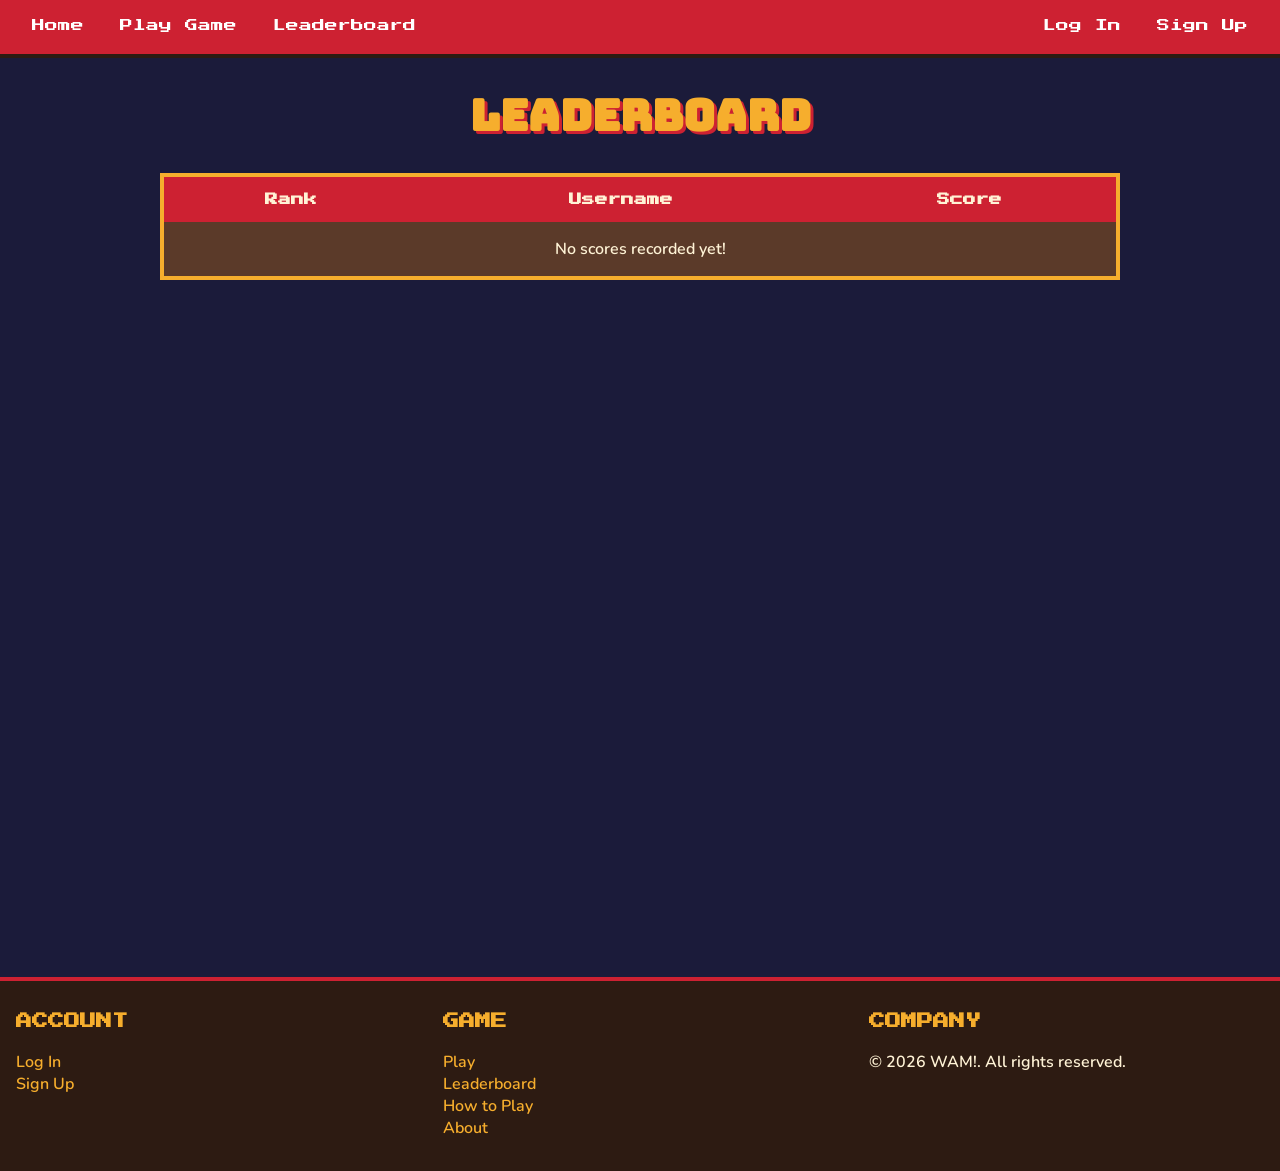
<file: pages/leaderboard.html>
<!DOCTYPE html>
<html lang="en">

<head>
    <meta charset="UTF-8">
    <meta name="viewport" content="width=device-width, initial-scale=1.0">
    <title>WAM! - Leaderboard</title>
    <link rel="stylesheet" href="../css/styles.css">
</head>

<body>
    <!-- NAVIGATION BAR -->
    <header>
        <a href="#pageTitle" class="skip-link">Skip to content</a>

        <nav>
            <div>
                <a href="../index.html">Home</a>
                <a href="/pages/game.html">Play Game</a>
                <a href="/pages/leaderboard.html">Leaderboard</a>
            </div>
            <div class="nav-auth">
                <a href="/pages/login.html" id="login-btn">Log In</a>
                <a href="/pages/register.html" id="register-btn">Sign Up</a>
                <button id="logout-btn" class="btn">Log Out</button>
            </div>
        </nav>
    </header>

    <!-- LEADERBOARD -->
    <main id="pageTitle" class="leaderboard">
        <h1>Leaderboard</h1>
        <table>
            <thead>
                <tr>
                    <th>Rank</th>
                    <th>Username</th>
                    <th>Score</th>
                </tr>
            </thead>
            <tbody>
            </tbody>
        </table>
    </main>

    <!-- FOOTER -->
    <footer>
        <div>
            <p><b>ACCOUNT</b></p>
            <ul>
                <li><a href="login.html">Log In</a></li>
                <li><a href="register.html">Sign Up</a></li>
            </ul>
        </div>
        <div>
            <p><b>GAME</b></p>
            <ul>
                <li><a href="game.html">Play</a></li>
                <li><a href="leaderboard.html">Leaderboard</a></li>
                <li><a href="index.html#how-to-play">How to Play</a></li>
                <li><a href="index.html#about">About</a></li>
            </ul>
        </div>
        <div>
            <p><b>COMPANY</b></p>
            <p>&copy; 2026 WAM!. All rights reserved.</p>
        </div>
    </footer>

    <script src="../js/auth/session.js"></script>
    <script src="../js/leaderboard-page.js" type="module"></script>
</body>

</html>
</file>
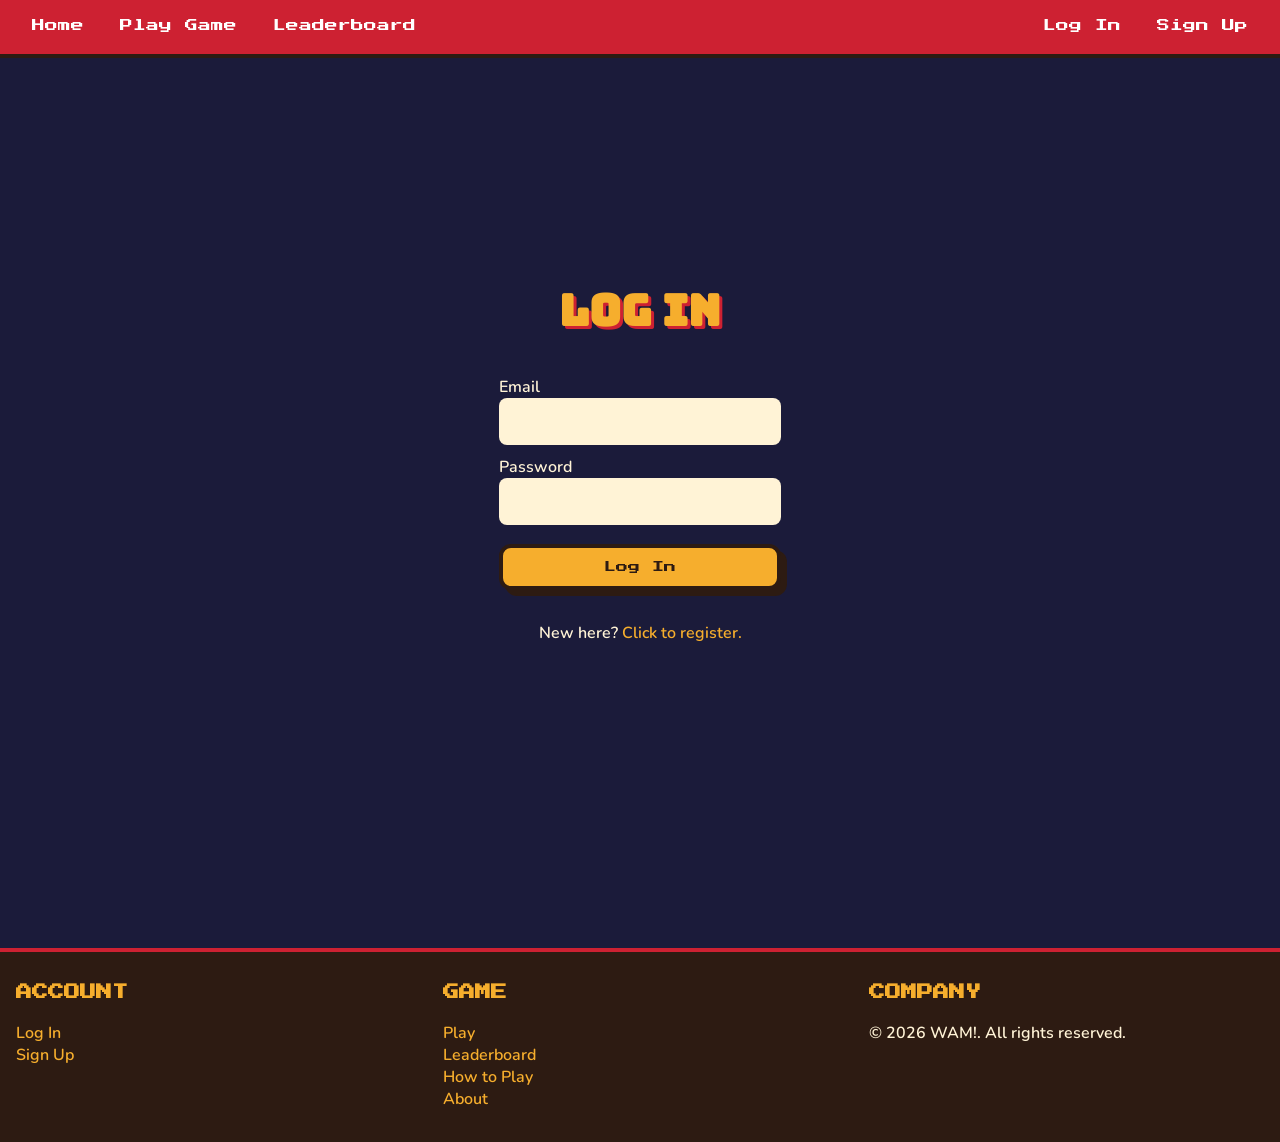
<file: pages/login.html>
<!DOCTYPE html>
<html lang="en">

<head>
    <meta charset="UTF-8">
    <meta name="viewport" content="width=device-width, initial-scale=1.0">
    <title>WAM! - Log In</title>
    <link rel="stylesheet" href="../css/styles.css">
</head>

<body>
    <!-- NAVIGATION BAR -->
    <header>
        <a href="#email" class="skip-link">Skip to content</a>

        <nav>
            <div>
                <a href="../index.html">Home</a>
                <a href="/pages/game.html">Play Game</a>
                <a href="/pages/leaderboard.html">Leaderboard</a>
            </div>
            <div class="nav-auth">
                <a href="/pages/login.html" id="login-btn">Log In</a>
                <a href="/pages/register.html" id="register-btn">Sign Up</a>
            </div>
        </nav>
    </header>

    <!-- LOGIN -->
    <main class="auth flex-center">
        <div>
            <h1 id="login-h1">Log In</h1>
            <div class="form">
                <!-- Email -->
                <label for="email">Email</label>
                <input type="email" id="email">
                <p id="email-error"></p>

                <!-- Password -->
                <label for="password">Password</label>
                <input type="password" id="password">
                <p id="password-error"></p>

                <button class="btn" id="submit-btn">Log In</button>
            </div>
            <p>New here? <a href="register.html">Click to register.</a></p>
            <p id="login-error"></p>
            <p id="result"></p>
        </div>
    </main>

    <!-- FOOTER -->
    <footer>
        <div>
            <p><b>ACCOUNT</b></p>
            <ul>
                <li><a href="login.html">Log In</a></li>
                <li><a href="register.html">Sign Up</a></li>
            </ul>
        </div>
        <div>
            <p><b>GAME</b></p>
            <ul>
                <li><a href="game.html">Play</a></li>
                <li><a href="leaderboard.html">Leaderboard</a></li>
                <li><a href="index.html#how-to-play">How to Play</a></li>
                <li><a href="index.html#about">About</a></li>
            </ul>
        </div>
        <div>
            <p><b>COMPANY</b></p>
            <p>&copy; 2026 WAM!. All rights reserved.</p>
        </div>
    </footer>

    <script src="../js/auth/login.js"></script>
</body>

</html>
</file>
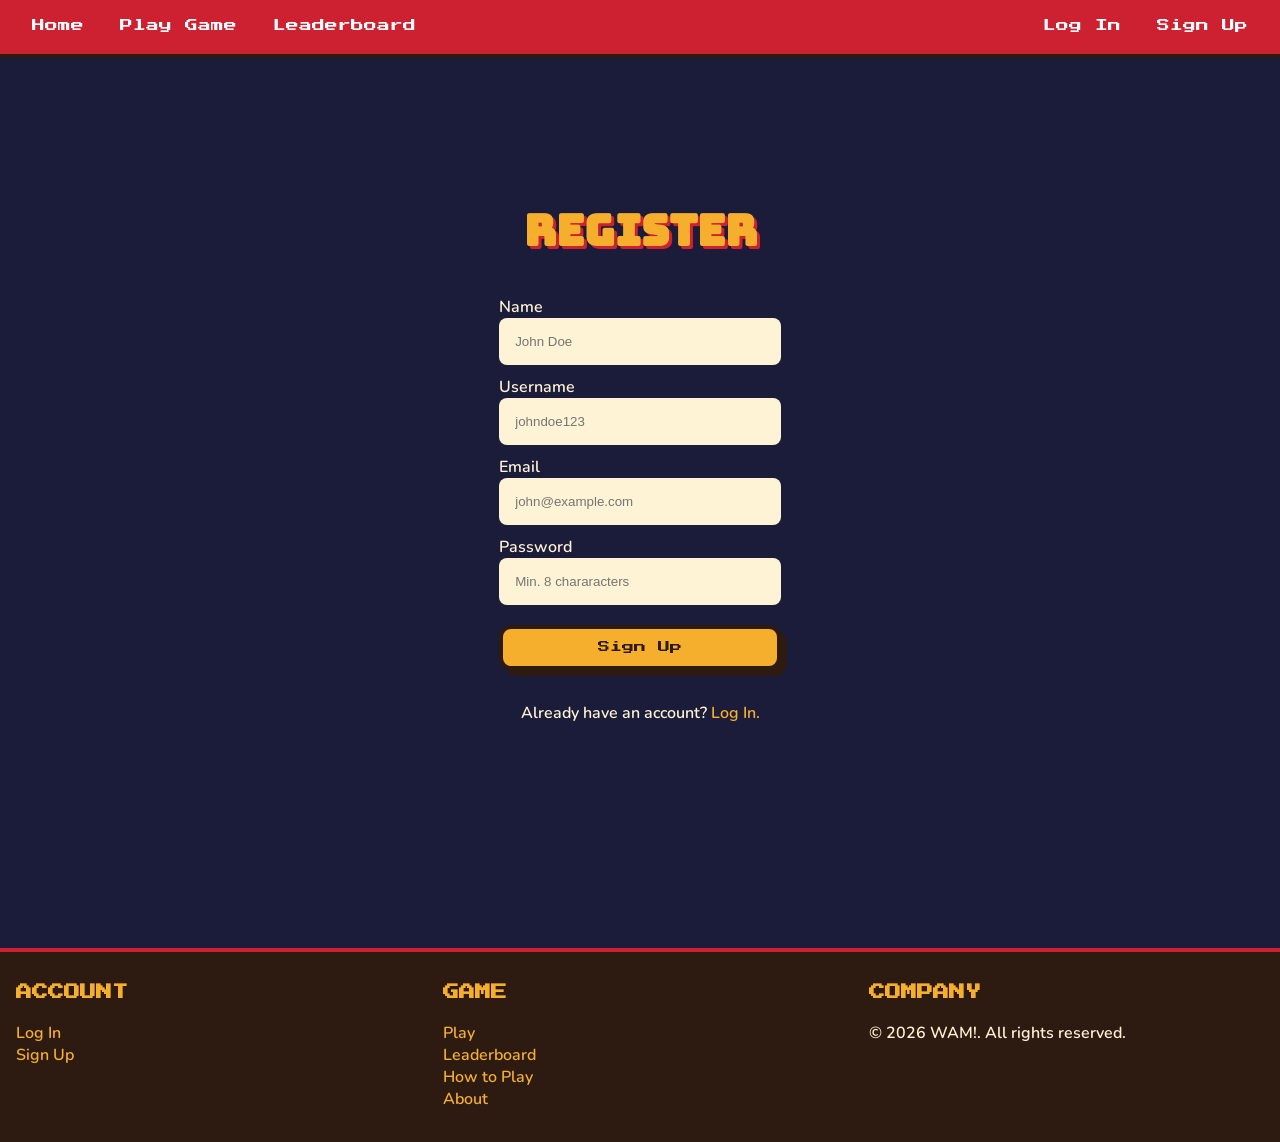
<file: pages/register.html>
<!DOCTYPE html>
<html lang="en">

<head>
    <meta charset="UTF-8">
    <meta name="viewport" content="width=device-width, initial-scale=1.0">
    <title>WAM! - Sign Up</title>
    <link rel="stylesheet" href="../css/styles.css">
</head>

<body>
    <!-- NAVIGATION BAR -->
    <header>
        <a href="#name" class="skip-link">Skip to content</a>

        <nav>
            <div>
                <a href="../index.html">Home</a>
                <a href="/pages/game.html">Play Game</a>
                <a href="/pages/leaderboard.html">Leaderboard</a>
            </div>
            <div class="nav-auth">
                <a href="/pages/login.html" id="login-btn">Log In</a>
                <a href="/pages/register.html" id="register-btn">Sign Up</a>
            </div>
        </nav>
    </header>

    <!-- REGISTRATION -->
    <main class="auth flex-center">
        <div>
            <h1>Register</h1>
            <div class="form">
                <!-- Name -->
                <label for="name">Name</label>
                <input type="text" id="name" placeholder="John Doe">
                <p id="name-error"></p>

                <!-- Username -->
                <label for="username">Username</label>
                <input type="text" id="username" placeholder="johndoe123">
                <p id="username-error"></p>

                <!-- Email -->
                <label for="email">Email</label>
                <input type="email" id="email" placeholder="john@example.com">
                <p id="email-error"></p>

                <!-- Password -->
                <label for="password">Password</label>
                <input type="password" id="password" placeholder="Min. 8 chararacters">
                <p id="password-error"></p>
                <button class="btn" id="submit-btn">Sign Up</button>
            </div>
            <p>Already have an account? <a href="login.html">Log In.</a></p>
            <p id="result"></p>
        </div>
    </main>

    <!-- FOOTER -->
    <footer>
        <div>
            <p><b>ACCOUNT</b></p>
            <ul>
                <li><a href="login.html">Log In</a></li>
                <li><a href="register.html">Sign Up</a></li>
            </ul>
        </div>
        <div>
            <p><b>GAME</b></p>
            <ul>
                <li><a href="game.html">Play</a></li>
                <li><a href="leaderboard.html">Leaderboard</a></li>
                <li><a href="index.html#how-to-play">How to Play</a></li>
                <li><a href="index.html#about">About</a></li>
            </ul>
        </div>
        <div>
            <p><b>COMPANY</b></p>
            <p>&copy; 2026 WAM!. All rights reserved.</p>
        </div>
    </footer>

    <script src="../js/auth/registration.js"></script>
</body>

</html>
</file>
<file: css/styles.css>
/* ========== GLOBAL ========== */
@font-face {
    font-family: "Bungee";
    src: url(../assets/fonts/Bungee-Regular.woff2);
}

@font-face {
    font-family: "Press Start 2P";
    src: url(../assets/fonts/PressStart2P-Regular.woff2);
}

@font-face {
    font-family: "Nunito";
    src: url(../assets/fonts/Nunito-VariableFont_wght.woff2);
    font-weight: 600;
}

:root {
    --red: #cd2132;
    --amber: #f6ae2d;
    --cream: #fff3d6;
    --brown: #5b3a29;
    --dark-brown: #2d1b12;
    --green: #4caf50;
    --navy: #1b1b3a;

    --font-display: "Bungee", sans-serif;
    --font-ui: "Press Start 2P", monospace;
    --font-body: "Nunito", sans-serif;

    --light-border: 4px solid var(--amber);
    --border: 4px solid var(--dark-brown);
    --shadow: 6px 6px var(--dark-brown);
}

*,
::before,
::after {
    box-sizing: border-box;
}

html {
    scroll-behavior: smooth;
}

body {
    margin: 0;
    background-color: var(--navy);
    color: var(--cream);
    font-family: var(--font-body);
}

#how-to-play,
#about {
    scroll-margin-top: 70px;
}

#cta,
#name,
#email {
    scroll-margin-top: 200px;
}

.auth,
.hero,
.leaderboard,
.game {
    min-height: 90vh;
}

h1,
h2,
h3 {
    font-family: var(--font-display);
}

h1,
h2 {
    text-align: center;
    color: var(--amber);
    font-size: 2.7rem;
    text-shadow: 3px 3px var(--red);
}

img {
    width: 100%;
}

a {
    color: var(--amber);
    text-decoration: none;

    &:hover,
    &:focus {
        color: var(--cream);
        text-decoration: underline;
    }
}

/* ========== UTILITY CLASSES ========== */
.flex-center {
    display: flex;
    justify-content: center;
    align-items: center;
}

.btn {
    border: var(--border);
    border-radius: 12px;
    background-color: var(--amber);
    color: var(--dark-brown);
    box-shadow: var(--shadow);
    font-family: var(--font-ui);
    font-size: 0.75rem;
    text-align: center;
    cursor: pointer;
    transition: 0.15s;
    padding: 0.8rem;

    &:hover,
    &:focus {
        background-color: var(--red);
        color: var(--cream);
    }

    &:active {
        transform: translate(4px, 4px);
        box-shadow: none;
    }
}

/* ========== NAVBAR ========== */
header {
    position: sticky;
    top: 0;
    z-index: 1000;
}

.skip-link {
    position: absolute;
    padding: 0.85rem;
    font-size: 1.25rem;
    background-color: var(--brown);
    color: white;

    &:not(:focus-visible) {
        height: 1px;
        width: 1px;
        overflow: hidden;
        white-space: nowrap;
        clip-path: inset(50%);
    }
}

nav {
    display: flex;
    padding: 1rem;
    column-gap: 10px;
    background-color: var(--red);
    border-bottom: var(--border);
    align-items: center;

    a {
        color: white;
        padding: 1rem;
        font-family: var(--font-ui);
        font-size: 0.8rem;
        text-align: center;
        transition: 0.2s;

        &:hover {
            color: var(--amber);
            text-decoration: none;
        }
    }
}

.nav-auth {
    margin-left: auto;
}

#logout-btn {
    padding: 0.12rem 1rem;
    border-radius: 10px;
    margin: -6px 6px;
}

/* ========== FOOTER ========== */
footer {
    display: grid;
    grid-template-columns: repeat(3, 1fr);
    margin-top: 5rem;
    border-top: var(--border);
    border-top-color: var(--red);

    div {
        background-color: var(--dark-brown);
        color: var(--cream);
        padding: 1rem;
    }

    ul {
        list-style-type: none;
        padding: 0;
    }

    b {
        font-family: var(--font-ui);
        color: var(--amber);
    }
}

/* ========== LOGIN / SIGNUP ========== */
.auth {
    >div {
        width: 22vw;
    }

    h1 {
        margin-top: 1rem;
    }

    button {
        width: 100%;
        margin: 1rem 0;
    }

    p {
        text-align: center;
    }
}

.form {
    display: flex;
    flex-direction: column;

    label {
        margin-top: 0.5rem;
    }

    input {
        padding: 1rem;
        border: none;
        border-radius: 8px;
        background-color: var(--cream);
        color: var(--dark-brown);
    }

    p {
        font-size: 0.8rem;
        margin: 0.1rem;
        text-align: left;
        color: #ff9900;
    }
}

/* ========== HOME PAGE ========== */

/* ---------- HERO ---------- */
.hero {
    display: grid;
    grid-template-columns: repeat(2, 1fr);
    align-items: center;

    div {
        flex-direction: column;
    }

    img {
        box-shadow: var(--shadow);
        border: var(--border);
    }

    h1 {
        margin-bottom: 0;
    }

    a {
        text-decoration: none;
    }
}

/* ---------- ABOUT ---------- */
#about {
    background-color: var(--amber);
    padding: 1.5rem;
    margin: 1rem 0;
    color: var(--dark-brown);
    border-top: var(--border);
    border-bottom: var(--border);
    display: grid;
    grid-template-columns: repeat(2, 1fr);
    column-gap: 5rem;
    align-items: center;
}

.about-main {
    margin-left: 15rem;

    h2 {
        margin: 0;
        color: var(--dark-brown);
    }
}

.about-meta {
    background: rgba(0, 0, 0, 0.05);
    padding: 1rem;
    border-radius: 6px;
    margin-right: 15rem;

    h3 {
        margin: 0.2rem 0;
    }

    ul {
        list-style-position: inside;
        padding: 0;
        margin: 0;
        font-size: 0.9rem;

        li {
            margin-bottom: 0.3rem;
        }
    }
}

/* ---------- HOW TO PLAY ---------- */
.cards {
    display: grid;
    grid-template-columns: repeat(3, 1fr);
    grid-template-rows: auto auto;
    place-items: center;
}

.circle {
    background: var(--red);
    color: var(--cream);
    width: 5rem;
    height: 5rem;
    font-size: 2rem;
    border-radius: 100%;
    text-align: center;
    border: var(--light-border);
    font-family: var(--font-display);
    box-shadow: 0 4px var(--dark-brown);
}

.card {
    margin: 2rem;
    background-color: var(--cream);
    color: var(--dark-brown);
    border: var(--border);
    height: 40rem;
    box-shadow: var(--shadow);
    transition: 0.2s;

    &:hover,
    &:focus-visible {
        box-shadow: 6px 6px var(--red);
        transform: translate(-2px, -2px);
    }

    @media screen and (min-width: 1800px) {
        width: 400px;
    }
}

.card-body {
    padding: 0.4rem 1rem;
}

/* ========== LEADERBOARD ========== */
table {
    margin: 0 auto;
    border: var(--light-border);
    width: 75%;
    border-collapse: collapse;
}

th,
td {
    padding: 1rem;
    color: var(--cream);
}

th {
    background-color: var(--red);
    font-family: var(--font-ui);
    font-size: 0.8rem;
}

tbody {
    tr {
        background-color: var(--brown);

        &:hover {
            background-color: var(--dark-brown);
        }
    }
}

/* ========== GAME ========== */
.main-ui {
    position: relative;
    display: inline-block;
}

.hud {
    position: absolute;
    top: 0;
    font-family: var(--font-ui);
    padding: 0 10rem;
    display: flex;
    justify-content: space-between;
    width: 100%;
    background: var(--amber);

    p {
        display: inline;
        color: var(--dark-brown);
    }
}

canvas {
    width: 768px;
    height: 576px;
    image-rendering: pixelated;
    display: block;
    margin: auto;
    background: var(--green);
}

#gameOverModal {
    background-color: var(--cream);
    color: var(--dark-brown);
    padding: 5rem;
    border: var(--border);
    box-shadow: var(--shadow);
    text-align: center;
    font-family: var(--font-ui);

    &::backdrop {
        background-color: rgba(27, 27, 58, 0.80);
    }

    p {
        font-size: 0.8rem;
        color: var(--brown);
        margin-bottom: 25px;
    }

    strong {
        color: var(--green);
    }
}
</file>
